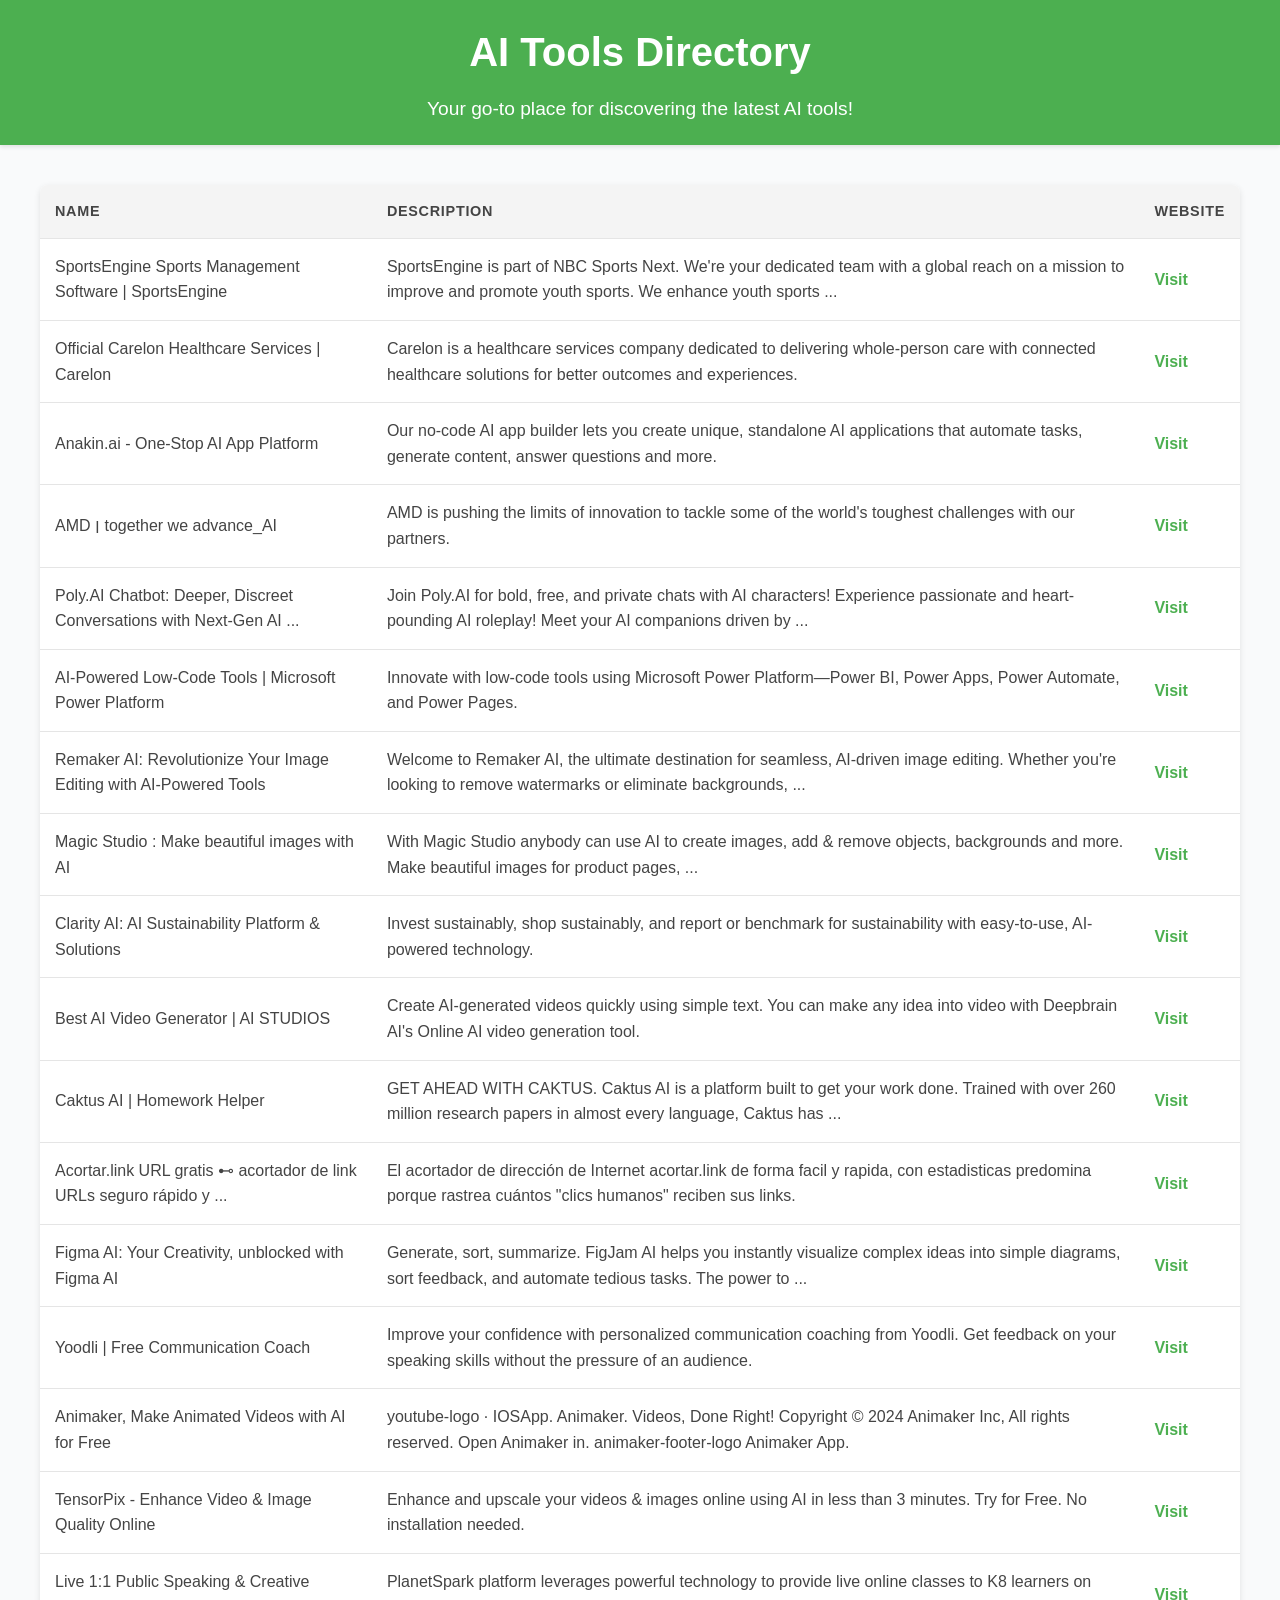
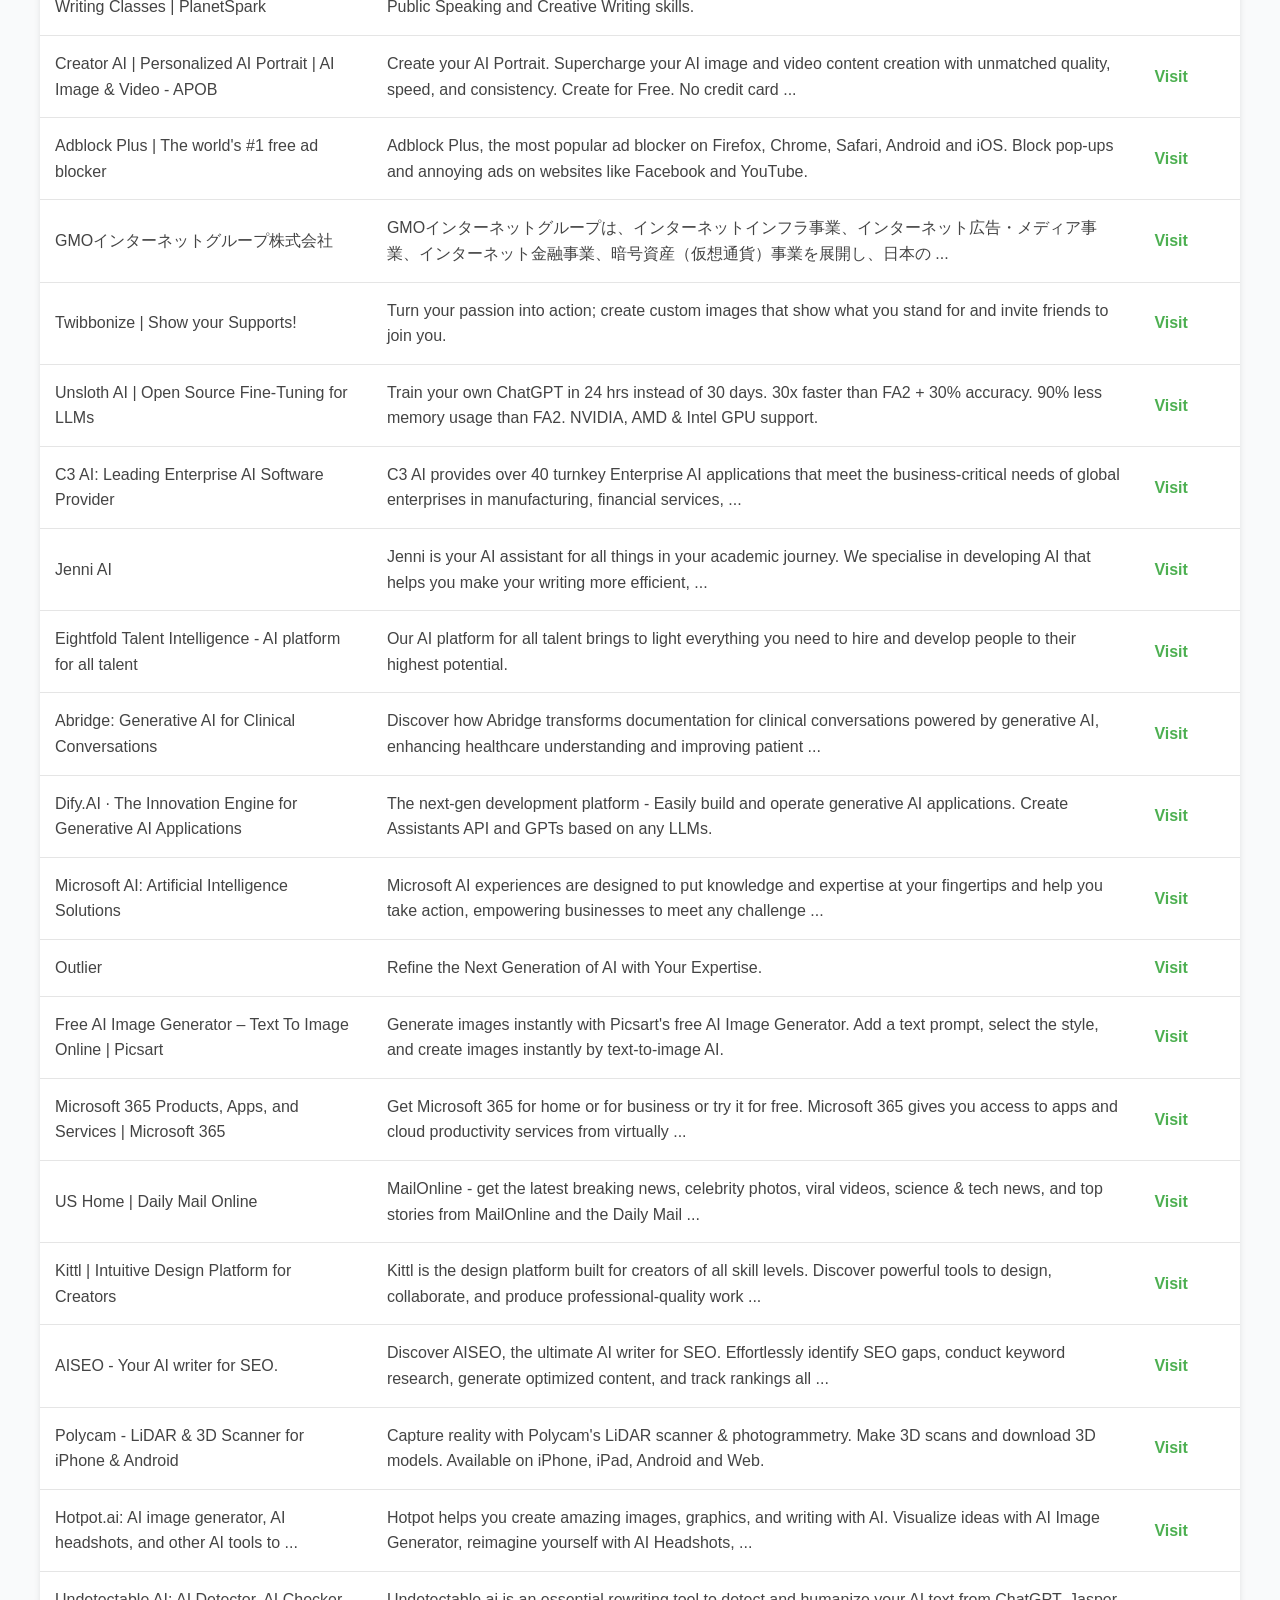
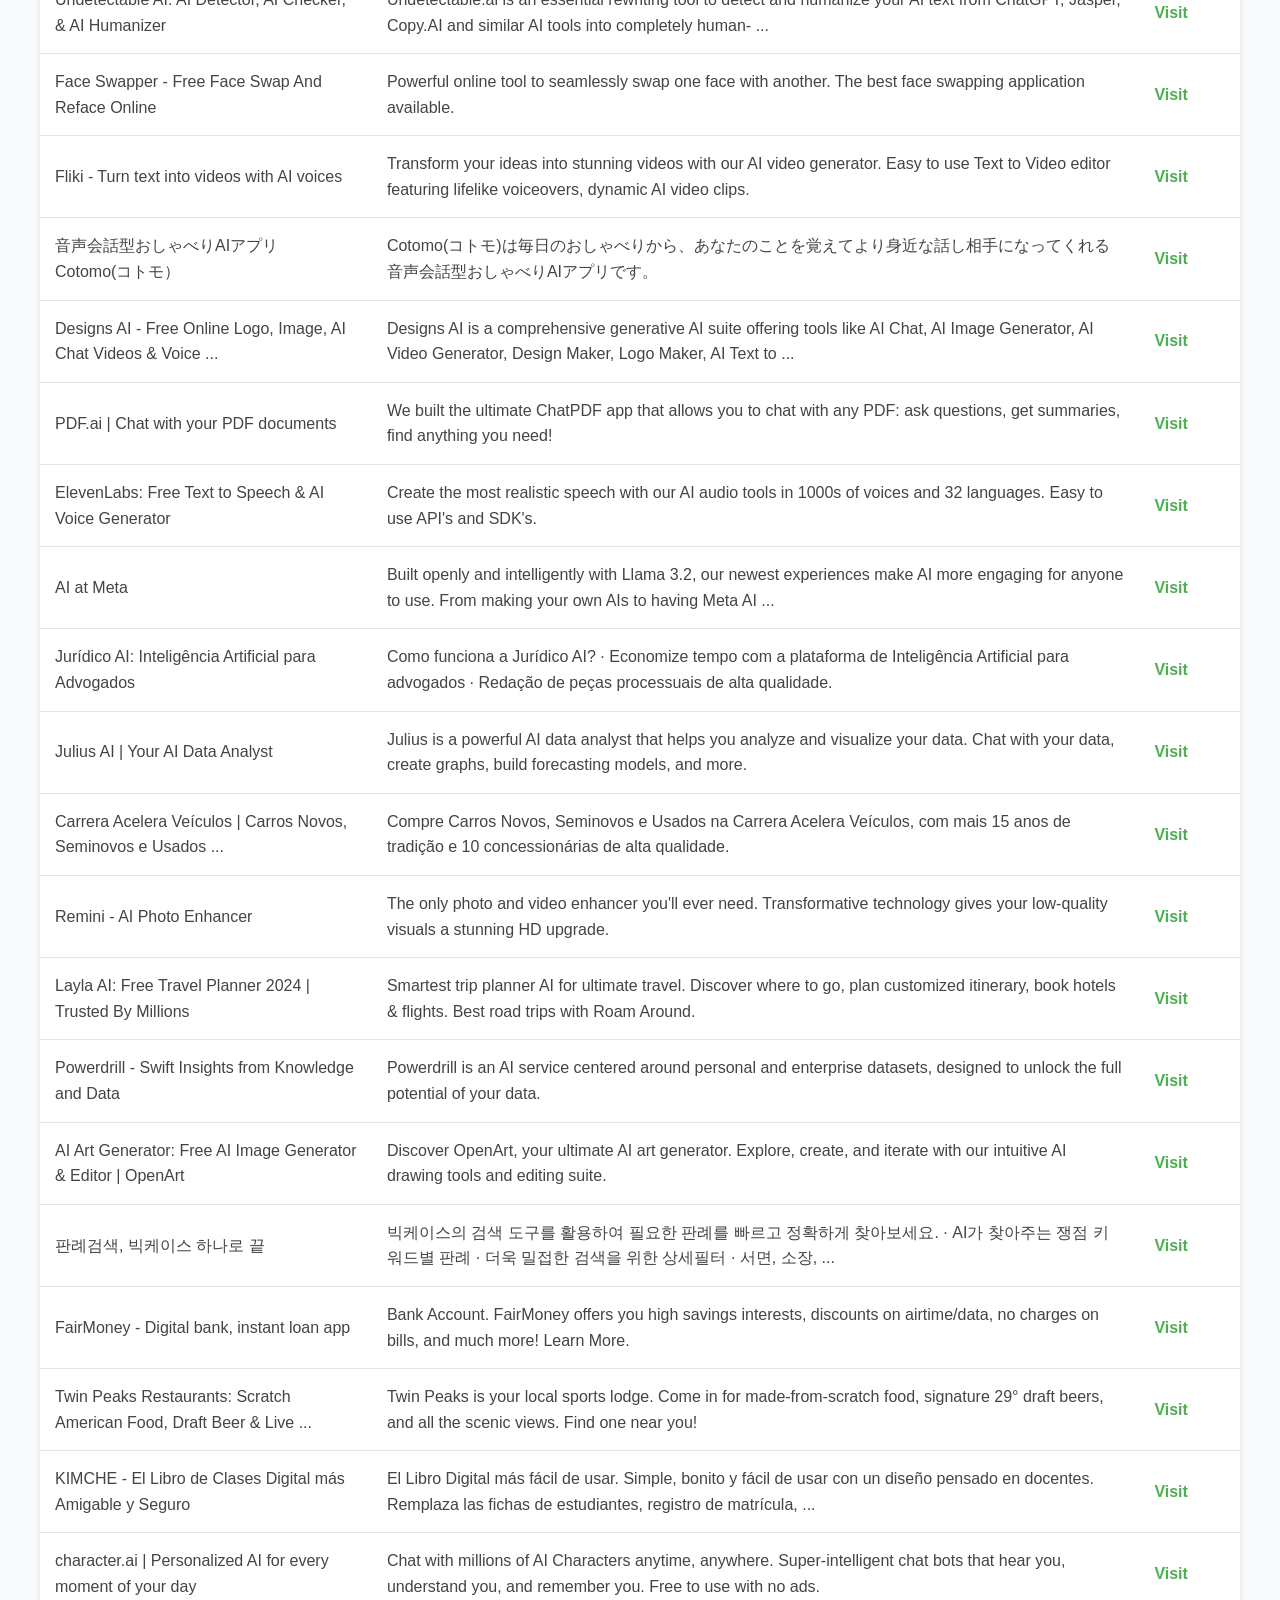
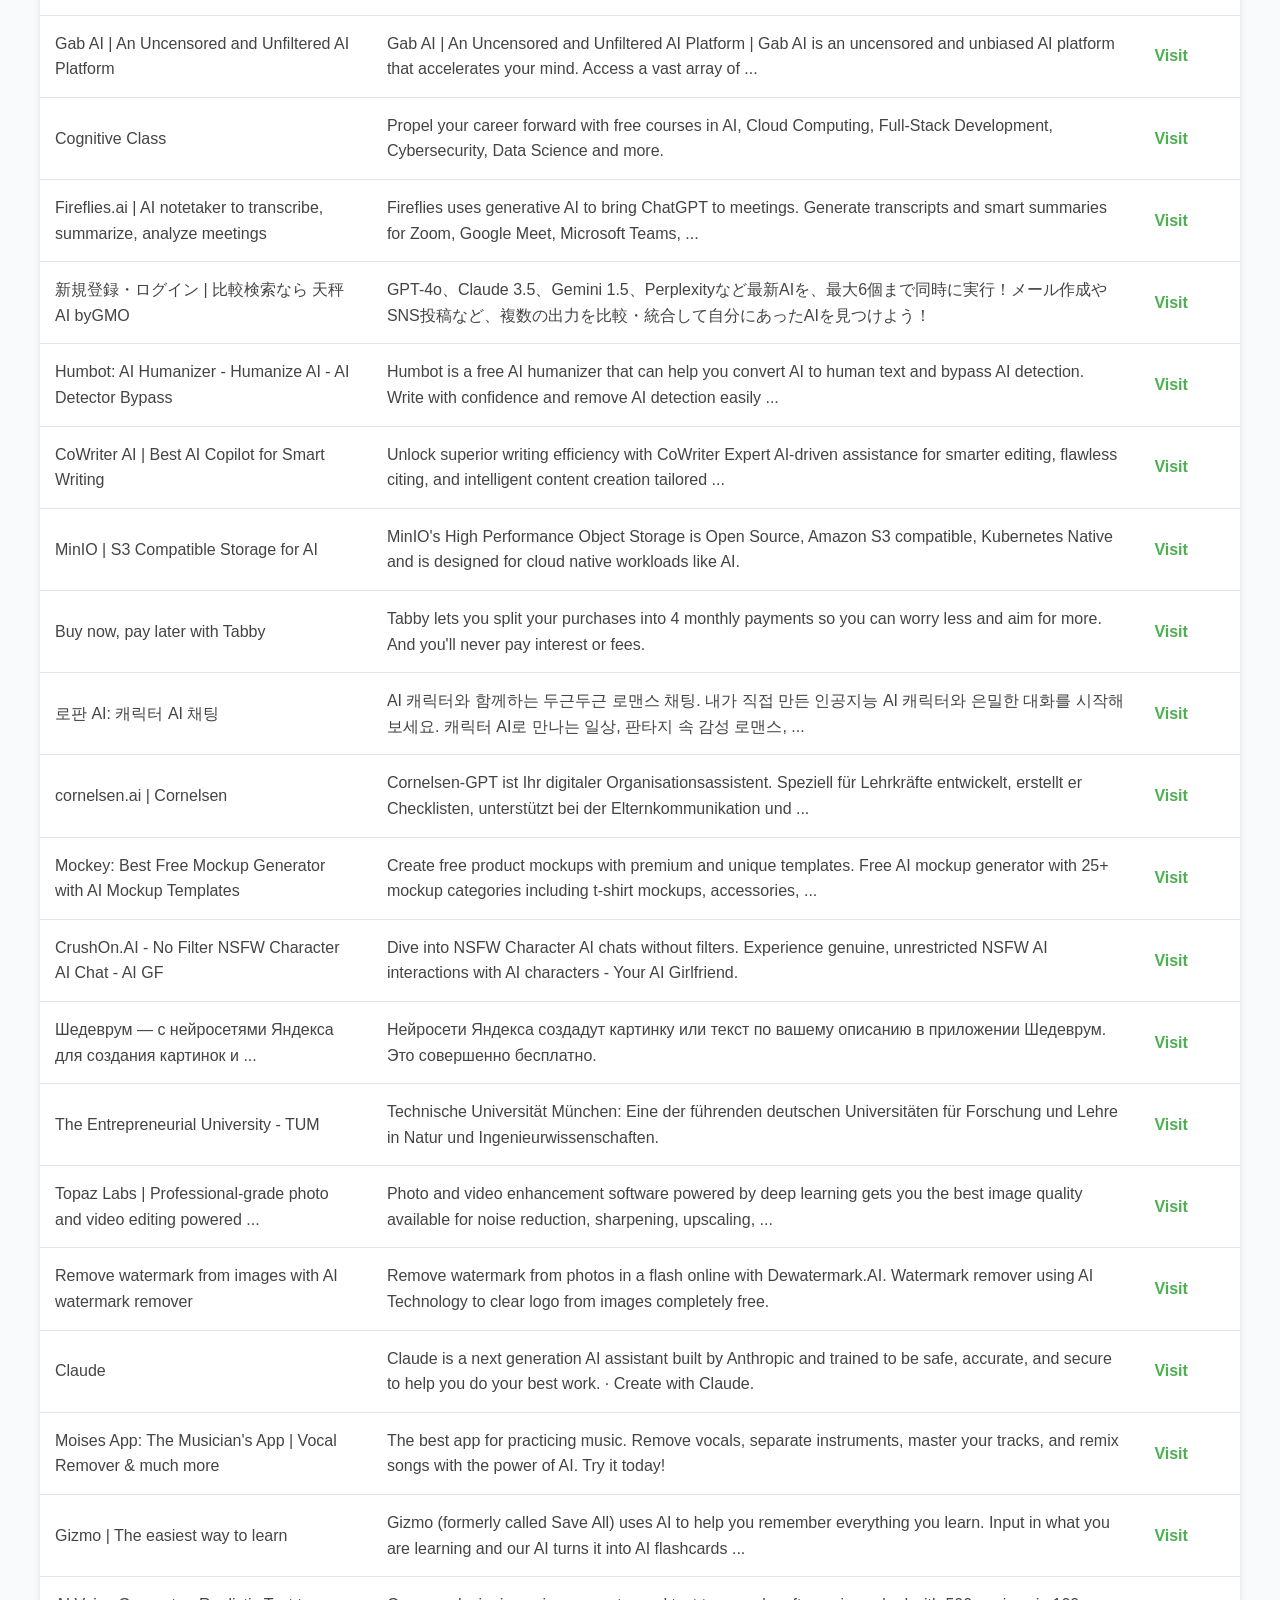
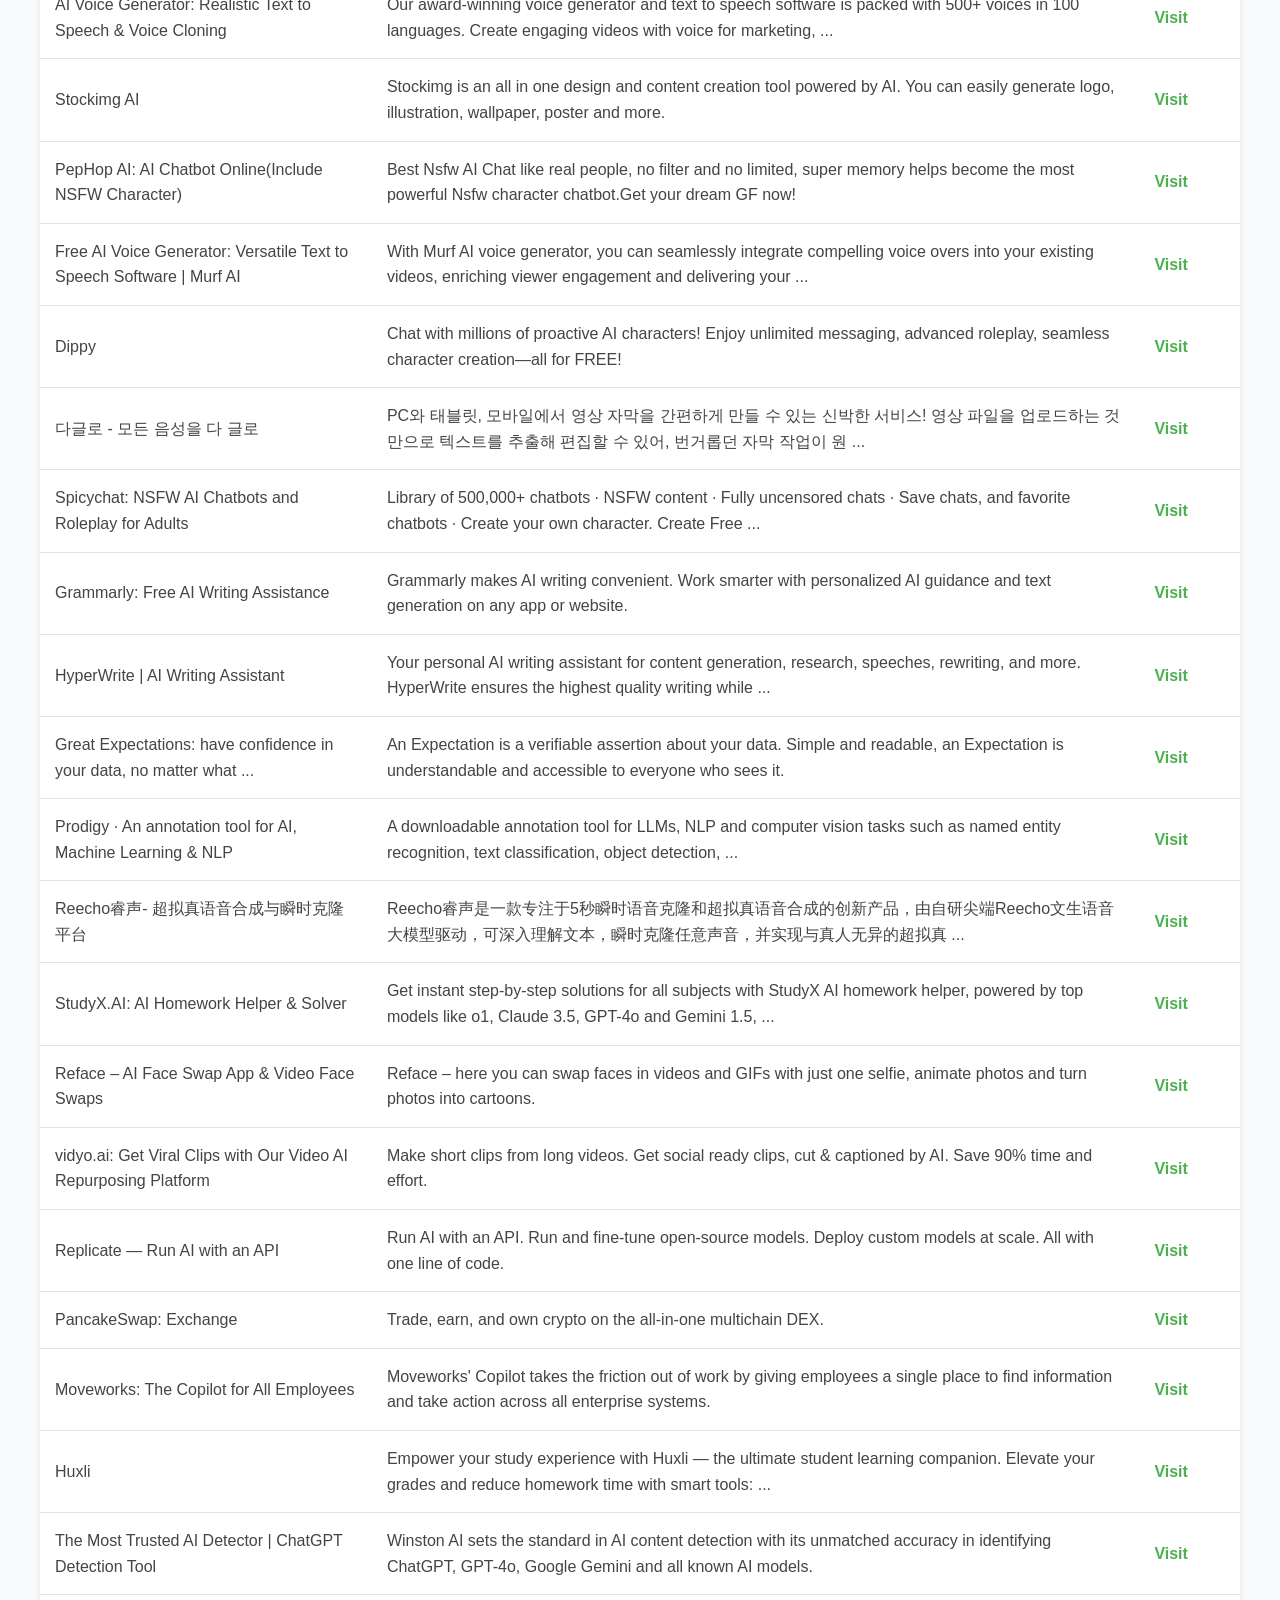
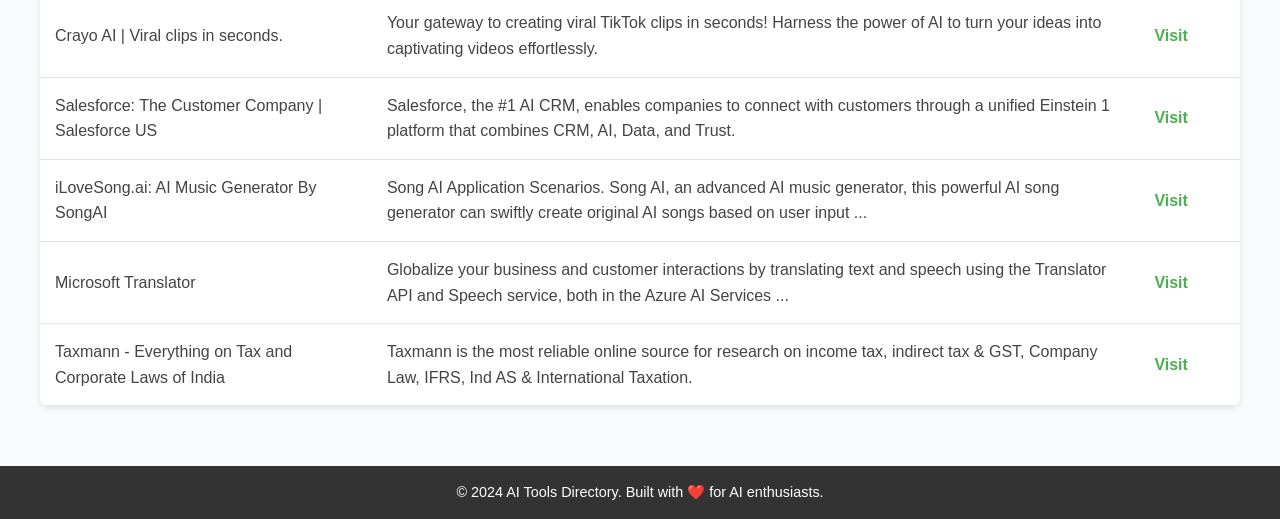
<file: index.html>
<!DOCTYPE html>
<html lang="en">
<head>
    <meta charset="UTF-8">
    <meta name="viewport" content="width=device-width, initial-scale=1.0">
    <title>AI Tools Directory</title>
    <link rel="stylesheet" href="styles.css">
</head>
<body>
    <header>
        <h1>AI Tools Directory</h1>
        <p>Your go-to place for discovering the latest AI tools!</p>
    </header>
    <main>
        <div class="table-container">
            <table>
                <thead>
                    <tr>
                        <th>Name</th>
                        <th>Description</th>
                        <th>Website</th>
                    </tr>
                </thead>
                <tbody>
                    
        <tr>
            <td>SportsEngine Sports Management Software | SportsEngine</td>
            <td>SportsEngine is part of NBC Sports Next. We're your dedicated team with a global reach on a mission to improve and promote youth sports. We enhance youth sports ...</td>
            <td><a href="https://silbo.ai/" target="_blank">Visit</a></td>
        </tr>
        
        <tr>
            <td>Official Carelon Healthcare Services | Carelon</td>
            <td>Carelon is a healthcare services company dedicated to delivering whole-person care with connected healthcare solutions for better outcomes and experiences.</td>
            <td><a href="https://anthem.ai/" target="_blank">Visit</a></td>
        </tr>
        
        <tr>
            <td>Anakin.ai - One-Stop AI App Platform</td>
            <td>Our no-code AI app builder lets you create unique, standalone AI applications that automate tasks, generate content, answer questions and more.</td>
            <td><a href="https://anakin.ai/" target="_blank">Visit</a></td>
        </tr>
        
        <tr>
            <td>AMD ׀ together we advance_AI</td>
            <td>AMD is pushing the limits of innovation to tackle some of the world's toughest challenges with our partners.</td>
            <td><a href="https://nod.ai/" target="_blank">Visit</a></td>
        </tr>
        
        <tr>
            <td>Poly.AI Chatbot: Deeper, Discreet Conversations with Next-Gen AI ...</td>
            <td>Join Poly.AI for bold, free, and private chats with AI characters! Experience passionate and heart-pounding AI roleplay! Meet your AI companions driven by ...</td>
            <td><a href="https://polyai.ai/" target="_blank">Visit</a></td>
        </tr>
        
        <tr>
            <td>AI-Powered Low-Code Tools | Microsoft Power Platform</td>
            <td>Innovate with low-code tools using Microsoft Power Platform—Power BI, Power Apps, Power Automate, and Power Pages.</td>
            <td><a href="https://powerplatform.ai/" target="_blank">Visit</a></td>
        </tr>
        
        <tr>
            <td>Remaker AI: Revolutionize Your Image Editing with AI-Powered Tools</td>
            <td>Welcome to Remaker AI, the ultimate destination for seamless, AI-driven image editing. Whether you're looking to remove watermarks or eliminate backgrounds, ...</td>
            <td><a href="https://remaker.ai/" target="_blank">Visit</a></td>
        </tr>
        
        <tr>
            <td>Magic Studio : Make beautiful images with AI</td>
            <td>With Magic Studio anybody can use AI to create images, add & remove objects, backgrounds and more. Make beautiful images for product pages, ...</td>
            <td><a href="https://removewatermark.ai/" target="_blank">Visit</a></td>
        </tr>
        
        <tr>
            <td>Clarity AI: AI Sustainability Platform & Solutions</td>
            <td>Invest sustainably, shop sustainably, and report or benchmark for sustainability with easy-to-use, AI-powered technology.</td>
            <td><a href="https://clarity.ai/" target="_blank">Visit</a></td>
        </tr>
        
        <tr>
            <td>Best AI Video Generator | AI STUDIOS</td>
            <td>Create AI-generated videos quickly using simple text. You can make any idea into video with Deepbrain AI's Online AI video generation tool.</td>
            <td><a href="https://moneybrain.ai/" target="_blank">Visit</a></td>
        </tr>
        
        <tr>
            <td>Caktus AI | Homework Helper</td>
            <td>GET AHEAD WITH CAKTUS. Caktus AI is a platform built to get your work done. Trained with over 260 million research papers in almost every language, Caktus has ...</td>
            <td><a href="https://caktus.ai/" target="_blank">Visit</a></td>
        </tr>
        
        <tr>
            <td>Acortar.link URL gratis ⊷ acortador de link URLs seguro rápido y ...</td>
            <td>El acortador de dirección de Internet acortar.link de forma facil y rapida, con estadisticas predomina porque rastrea cuántos "clics humanos" reciben sus links.</td>
            <td><a href="https://acortar.ai/" target="_blank">Visit</a></td>
        </tr>
        
        <tr>
            <td>Figma AI: Your Creativity, unblocked with Figma AI</td>
            <td>Generate, sort, summarize. FigJam AI helps you instantly visualize complex ideas into simple diagrams, sort feedback, and automate tedious tasks. The power to ...</td>
            <td><a href="https://tricycle.ai/" target="_blank">Visit</a></td>
        </tr>
        
        <tr>
            <td>Yoodli | Free Communication Coach</td>
            <td>Improve your confidence with personalized communication coaching from Yoodli. Get feedback on your speaking skills without the pressure of an audience.</td>
            <td><a href="https://yoodli.ai/" target="_blank">Visit</a></td>
        </tr>
        
        <tr>
            <td>Animaker, Make Animated Videos with AI for Free</td>
            <td>youtube-logo · IOSApp. Animaker. Videos, Done Right! Copyright © 2024 Animaker Inc, All rights reserved. Open Animaker in. animaker-footer-logo Animaker App.</td>
            <td><a href="http://animaker.ai/" target="_blank">Visit</a></td>
        </tr>
        
        <tr>
            <td>TensorPix - Enhance Video & Image Quality Online</td>
            <td>Enhance and upscale your videos & images online using AI in less than 3 minutes. Try for Free. No installation needed.</td>
            <td><a href="https://tensorpix.ai/" target="_blank">Visit</a></td>
        </tr>
        
        <tr>
            <td>Live 1:1 Public Speaking & Creative Writing Classes | PlanetSpark</td>
            <td>PlanetSpark platform leverages powerful technology to provide live online classes to K8 learners on Public Speaking and Creative Writing skills.</td>
            <td><a href="https://planetspark.ai/" target="_blank">Visit</a></td>
        </tr>
        
        <tr>
            <td>Creator AI | Personalized AI Portrait | AI Image & Video - APOB</td>
            <td>Create your AI Portrait. Supercharge your AI image and video content creation with unmatched quality, speed, and consistency. Create for Free. No credit card ...</td>
            <td><a href="https://apob.ai/" target="_blank">Visit</a></td>
        </tr>
        
        <tr>
            <td>Adblock Plus | The world's #1 free ad blocker</td>
            <td>Adblock Plus, the most popular ad blocker on Firefox, Chrome, Safari, Android and iOS. Block pop-ups and annoying ads on websites like Facebook and YouTube.</td>
            <td><a href="https://adblock.ai/" target="_blank">Visit</a></td>
        </tr>
        
        <tr>
            <td>GMOインターネットグループ株式会社</td>
            <td>GMOインターネットグループは、インターネットインフラ事業、インターネット広告・メディア事業、インターネット金融事業、暗号資産（仮想通貨）事業を展開し、日本の ...</td>
            <td><a href="http://gmo.ai/" target="_blank">Visit</a></td>
        </tr>
        
        <tr>
            <td>Twibbonize | Show your Supports!</td>
            <td>Turn your passion into action; create custom images that show what you stand for and invite friends to join you.</td>
            <td><a href="https://bebenban.ai/" target="_blank">Visit</a></td>
        </tr>
        
        <tr>
            <td>Unsloth AI | Open Source Fine-Tuning for LLMs</td>
            <td>Train your own ChatGPT in 24 hrs instead of 30 days. 30x faster than FA2 + 30% accuracy. 90% less memory usage than FA2. NVIDIA, AMD & Intel GPU support.</td>
            <td><a href="https://unsloth.ai/" target="_blank">Visit</a></td>
        </tr>
        
        <tr>
            <td>C3 AI: Leading Enterprise AI Software Provider​</td>
            <td>C3 AI provides over 40 turnkey Enterprise AI applications that meet the business-critical needs of global enterprises in manufacturing, financial services, ...</td>
            <td><a href="https://c3.ai/" target="_blank">Visit</a></td>
        </tr>
        
        <tr>
            <td>Jenni AI</td>
            <td>Jenni is your AI assistant for all things in your academic journey. We specialise in developing AI that helps you make your writing more efficient, ...</td>
            <td><a href="https://jenni.ai/" target="_blank">Visit</a></td>
        </tr>
        
        <tr>
            <td>Eightfold Talent Intelligence - AI platform for all talent</td>
            <td>Our AI platform for all talent brings to light everything you need to hire and develop people to their highest potential.</td>
            <td><a href="https://eightfold.ai/" target="_blank">Visit</a></td>
        </tr>
        
        <tr>
            <td>Abridge: Generative AI for Clinical Conversations</td>
            <td>Discover how Abridge transforms documentation for clinical conversations powered by generative AI, enhancing healthcare understanding and improving patient ...</td>
            <td><a href="http://abridge.ai/" target="_blank">Visit</a></td>
        </tr>
        
        <tr>
            <td>Dify.AI · The Innovation Engine for Generative AI Applications</td>
            <td>The next-gen development platform - Easily build and operate generative AI applications. Create Assistants API and GPTs based on any LLMs.</td>
            <td><a href="https://dify.ai/" target="_blank">Visit</a></td>
        </tr>
        
        <tr>
            <td>Microsoft AI: Artificial Intelligence Solutions</td>
            <td>Microsoft AI experiences are designed to put knowledge and expertise at your fingertips and help you take action, empowering businesses to meet any challenge ...</td>
            <td><a href="http://microsoft.ai/" target="_blank">Visit</a></td>
        </tr>
        
        <tr>
            <td>Outlier</td>
            <td>Refine the Next Generation of AI with Your Expertise.</td>
            <td><a href="https://outlier.ai/" target="_blank">Visit</a></td>
        </tr>
        
        <tr>
            <td>Free AI Image Generator – Text To Image Online | Picsart</td>
            <td>Generate images instantly with Picsart's free AI Image Generator. Add a text prompt, select the style, and create images instantly by text-to-image AI.</td>
            <td><a href="https://gen.ai/" target="_blank">Visit</a></td>
        </tr>
        
        <tr>
            <td>Microsoft 365 Products, Apps, and Services | Microsoft 365</td>
            <td>Get Microsoft 365 for home or for business or try it for free. Microsoft 365 gives you access to apps and cloud productivity services from virtually ...</td>
            <td><a href="https://office.ai/" target="_blank">Visit</a></td>
        </tr>
        
        <tr>
            <td>US Home | Daily Mail Online</td>
            <td>MailOnline - get the latest breaking news, celebrity photos, viral videos, science & tech news, and top stories from MailOnline and the Daily Mail ...</td>
            <td><a href="https://dailym.ai/" target="_blank">Visit</a></td>
        </tr>
        
        <tr>
            <td>Kittl | Intuitive Design Platform for Creators</td>
            <td>Kittl is the design platform built for creators of all skill levels. Discover powerful tools to design, collaborate, and produce professional-quality work ...</td>
            <td><a href="https://kittl.ai/" target="_blank">Visit</a></td>
        </tr>
        
        <tr>
            <td>AISEO - Your AI writer for SEO.</td>
            <td>Discover AISEO, the ultimate AI writer for SEO. Effortlessly identify SEO gaps, conduct keyword research, generate optimized content, and track rankings all ...</td>
            <td><a href="https://aiseo.ai/" target="_blank">Visit</a></td>
        </tr>
        
        <tr>
            <td>Polycam - LiDAR & 3D Scanner for iPhone & Android</td>
            <td>Capture reality with Polycam's LiDAR scanner & photogrammetry. Make 3D scans and download 3D models. Available on iPhone, iPad, Android and Web.</td>
            <td><a href="https://polycam.ai/" target="_blank">Visit</a></td>
        </tr>
        
        <tr>
            <td>Hotpot.ai: AI image generator, AI headshots, and other AI tools to ...</td>
            <td>Hotpot helps you create amazing images, graphics, and writing with AI. Visualize ideas with AI Image Generator, reimagine yourself with AI Headshots, ...</td>
            <td><a href="https://hotpot.ai/" target="_blank">Visit</a></td>
        </tr>
        
        <tr>
            <td>Undetectable AI: AI Detector, AI Checker, & AI Humanizer</td>
            <td>Undetectable.ai is an essential rewriting tool to detect and humanize your AI text from ChatGPT, Jasper, Copy.AI and similar AI tools into completely human- ...</td>
            <td><a href="https://undetectable.ai/" target="_blank">Visit</a></td>
        </tr>
        
        <tr>
            <td>Face Swapper - Free Face Swap And Reface Online</td>
            <td>Powerful online tool to seamlessly swap one face with another. The best face swapping application available.</td>
            <td><a href="https://faceswapper.ai/" target="_blank">Visit</a></td>
        </tr>
        
        <tr>
            <td>Fliki - Turn text into videos with AI voices</td>
            <td>Transform your ideas into stunning videos with our AI video generator. Easy to use Text to Video editor featuring lifelike voiceovers, dynamic AI video clips.</td>
            <td><a href="https://fliki.ai/" target="_blank">Visit</a></td>
        </tr>
        
        <tr>
            <td>音声会話型おしゃべりAIアプリ Cotomo(コトモ）</td>
            <td>Cotomo(コトモ)は毎日のおしゃべりから、あなたのことを覚えてより身近な話し相手になってくれる音声会話型おしゃべりAIアプリです。</td>
            <td><a href="https://cotomo.ai/" target="_blank">Visit</a></td>
        </tr>
        
        <tr>
            <td>Designs AI - Free Online Logo, Image, AI Chat Videos & Voice ...</td>
            <td>Designs AI is a comprehensive generative AI suite offering tools like AI Chat, AI Image Generator, AI Video Generator, Design Maker, Logo Maker, AI Text to ...</td>
            <td><a href="https://designs.ai/" target="_blank">Visit</a></td>
        </tr>
        
        <tr>
            <td>PDF.ai | Chat with your PDF documents</td>
            <td>We built the ultimate ChatPDF app that allows you to chat with any PDF: ask questions, get summaries, find anything you need!</td>
            <td><a href="https://pdf.ai/" target="_blank">Visit</a></td>
        </tr>
        
        <tr>
            <td>ElevenLabs: Free Text to Speech & AI Voice Generator</td>
            <td>Create the most realistic speech with our AI audio tools in 1000s of voices and 32 languages. Easy to use API's and SDK's.</td>
            <td><a href="http://11.ai/" target="_blank">Visit</a></td>
        </tr>
        
        <tr>
            <td>AI at Meta</td>
            <td>Built openly and intelligently with Llama 3.2, our newest experiences make AI more engaging for anyone to use. From making your own AIs to having Meta AI ...</td>
            <td><a href="http://facebook.ai/" target="_blank">Visit</a></td>
        </tr>
        
        <tr>
            <td>Jurídico AI: Inteligência Artificial para Advogados</td>
            <td>Como funciona a Jurídico AI? · Economize tempo com a plataforma de Inteligência Artificial para advogados · Redação de peças processuais de alta qualidade.</td>
            <td><a href="https://juridico.ai/" target="_blank">Visit</a></td>
        </tr>
        
        <tr>
            <td>Julius AI | Your AI Data Analyst</td>
            <td>Julius is a powerful AI data analyst that helps you analyze and visualize your data. Chat with your data, create graphs, build forecasting models, and more.</td>
            <td><a href="https://julius.ai/" target="_blank">Visit</a></td>
        </tr>
        
        <tr>
            <td>Carrera Acelera Veículos | Carros Novos, Seminovos e Usados ...</td>
            <td>Compre Carros Novos, Seminovos e Usados na Carrera Acelera Veículos, com mais 15 anos de tradição e 10 concessionárias de alta qualidade.</td>
            <td><a href="https://acelera.ai/" target="_blank">Visit</a></td>
        </tr>
        
        <tr>
            <td>Remini - AI Photo Enhancer</td>
            <td>The only photo and video enhancer you'll ever need. Transformative technology gives your low-quality visuals a stunning HD upgrade.</td>
            <td><a href="https://remini.ai/" target="_blank">Visit</a></td>
        </tr>
        
        <tr>
            <td>Layla AI: Free Travel Planner 2024 | Trusted By Millions</td>
            <td>Smartest trip planner AI for ultimate travel. Discover where to go, plan customized itinerary, book hotels & flights. Best road trips with Roam Around.</td>
            <td><a href="https://layla.ai/" target="_blank">Visit</a></td>
        </tr>
        
        <tr>
            <td>Powerdrill - Swift Insights from Knowledge and Data</td>
            <td>Powerdrill is an AI service centered around personal and enterprise datasets, designed to unlock the full potential of your data.</td>
            <td><a href="https://powerdrill.ai/" target="_blank">Visit</a></td>
        </tr>
        
        <tr>
            <td>AI Art Generator: Free AI Image Generator & Editor | OpenArt</td>
            <td>Discover OpenArt, your ultimate AI art generator. Explore, create, and iterate with our intuitive AI drawing tools and editing suite.</td>
            <td><a href="https://openart.ai/" target="_blank">Visit</a></td>
        </tr>
        
        <tr>
            <td>판례검색, 빅케이스 하나로 끝</td>
            <td>빅케이스의 검색 도구를 활용하여 필요한 판례를 빠르고 정확하게 찾아보세요. · AI가 찾아주는 쟁점 키워드별 판례 · 더욱 밀접한 검색을 위한 상세필터 · 서면, 소장, ...</td>
            <td><a href="https://bigcase.ai/" target="_blank">Visit</a></td>
        </tr>
        
        <tr>
            <td>FairMoney - Digital bank, instant loan app</td>
            <td>Bank Account. FairMoney offers you high savings interests, discounts on airtime/data, no charges on bills, and much more! Learn More.</td>
            <td><a href="https://fairmoney.ai/" target="_blank">Visit</a></td>
        </tr>
        
        <tr>
            <td>Twin Peaks Restaurants: Scratch American Food, Draft Beer & Live ...</td>
            <td>Twin Peaks is your local sports lodge. Come in for made-from-scratch food, signature 29° draft beers, and all the scenic views. Find one near you!</td>
            <td><a href="https://yawye.ai/" target="_blank">Visit</a></td>
        </tr>
        
        <tr>
            <td>KIMCHE - El Libro de Clases Digital más Amigable y Seguro</td>
            <td>El Libro Digital más fácil de usar. Simple, bonito y fácil de usar con un diseño pensado en docentes. Remplaza las fichas de estudiantes, registro de matrícula, ...</td>
            <td><a href="http://kimche.ai/" target="_blank">Visit</a></td>
        </tr>
        
        <tr>
            <td>character.ai | Personalized AI for every moment of your day</td>
            <td>Chat with millions of AI Characters anytime, anywhere. Super-intelligent chat bots that hear you, understand you, and remember you. Free to use with no ads.</td>
            <td><a href="https://character.ai/" target="_blank">Visit</a></td>
        </tr>
        
        <tr>
            <td>Gab AI | An Uncensored and Unfiltered AI Platform</td>
            <td>Gab AI | An Uncensored and Unfiltered AI Platform | Gab AI is an uncensored and unbiased AI platform that accelerates your mind. Access a vast array of ...</td>
            <td><a href="https://gab.ai/" target="_blank">Visit</a></td>
        </tr>
        
        <tr>
            <td>Cognitive Class</td>
            <td>Propel your career forward with free courses in AI, Cloud Computing, Full-Stack Development, Cybersecurity, Data Science and more.</td>
            <td><a href="https://cognitiveclass.ai/" target="_blank">Visit</a></td>
        </tr>
        
        <tr>
            <td>Fireflies.ai | AI notetaker to transcribe, summarize, analyze meetings</td>
            <td>Fireflies uses generative AI to bring ChatGPT to meetings. Generate transcripts and smart summaries for Zoom, Google Meet, Microsoft Teams, ...</td>
            <td><a href="https://fireflies.ai/" target="_blank">Visit</a></td>
        </tr>
        
        <tr>
            <td>新規登録・ログイン | 比較検索なら 天秤AI byGMO</td>
            <td>GPT-4o、Claude 3.5、Gemini 1.5、Perplexityなど最新AIを、最大6個まで同時に実行！メール作成やSNS投稿など、複数の出力を比較・統合して自分にあったAIを見つけよう！</td>
            <td><a href="https://tenbin.ai/" target="_blank">Visit</a></td>
        </tr>
        
        <tr>
            <td>Humbot: AI Humanizer - Humanize AI - AI Detector Bypass</td>
            <td>Humbot is a free AI humanizer that can help you convert AI to human text and bypass AI detection. Write with confidence and remove AI detection easily ...</td>
            <td><a href="https://humbot.ai/" target="_blank">Visit</a></td>
        </tr>
        
        <tr>
            <td>CoWriter AI | Best AI Copilot for Smart Writing</td>
            <td>Unlock superior writing efficiency with CoWriter Expert AI-driven assistance for smarter editing, flawless citing, and intelligent content creation tailored ...</td>
            <td><a href="https://cowriter.ai/" target="_blank">Visit</a></td>
        </tr>
        
        <tr>
            <td>MinIO | S3 Compatible Storage for AI</td>
            <td>MinIO's High Performance Object Storage is Open Source, Amazon S3 compatible, Kubernetes Native and is designed for cloud native workloads like AI.</td>
            <td><a href="http://min.ai/" target="_blank">Visit</a></td>
        </tr>
        
        <tr>
            <td>Buy now, pay later with Tabby</td>
            <td>Tabby lets you split your purchases into 4 monthly payments so you can worry less and aim for more. And you'll never pay interest or fees.</td>
            <td><a href="https://tabby.ai/" target="_blank">Visit</a></td>
        </tr>
        
        <tr>
            <td>로판 AI: 캐릭터 AI 채팅</td>
            <td>AI 캐릭터와 함께하는 두근두근 로맨스 채팅. 내가 직접 만든 인공지능 AI 캐릭터와 은밀한 대화를 시작해보세요. 캐릭터 AI로 만나는 일상, 판타지 속 감성 로맨스, ...</td>
            <td><a href="https://rofan.ai/" target="_blank">Visit</a></td>
        </tr>
        
        <tr>
            <td>cornelsen.ai | Cornelsen</td>
            <td>Cornelsen-GPT ist Ihr digitaler Organisationsassistent. Speziell für Lehrkräfte entwickelt, erstellt er Checklisten, unterstützt bei der Elternkommunikation und ...</td>
            <td><a href="https://cornelsen.ai/" target="_blank">Visit</a></td>
        </tr>
        
        <tr>
            <td>Mockey: Best Free Mockup Generator with AI Mockup Templates</td>
            <td>Create free product mockups with premium and unique templates. Free AI mockup generator with 25+ mockup categories including t-shirt mockups, accessories, ...</td>
            <td><a href="https://mockey.ai/" target="_blank">Visit</a></td>
        </tr>
        
        <tr>
            <td>CrushOn.AI - No Filter NSFW Character AI Chat - AI GF</td>
            <td>Dive into NSFW Character AI chats without filters. Experience genuine, unrestricted NSFW AI interactions with AI characters - Your AI Girlfriend.</td>
            <td><a href="https://crushon.ai/" target="_blank">Visit</a></td>
        </tr>
        
        <tr>
            <td>Шедеврум — с нейросетями Яндекса для создания картинок и ...</td>
            <td>Нейросети Яндекса создадут картинку или текст по вашему описанию в приложении Шедеврум. Это совершенно бесплатно.</td>
            <td><a href="https://shedevrum.ai/" target="_blank">Visit</a></td>
        </tr>
        
        <tr>
            <td>The Entrepreneurial University - TUM</td>
            <td>Technische Universität München: Eine der führenden deutschen Universitäten für Forschung und Lehre in Natur und Ingenieurwissenschaften.</td>
            <td><a href="https://tum.ai/" target="_blank">Visit</a></td>
        </tr>
        
        <tr>
            <td>Topaz Labs | Professional-grade photo and video editing powered ...</td>
            <td>Photo and video enhancement software powered by deep learning gets you the best image quality available for noise reduction, sharpening, upscaling, ...</td>
            <td><a href="http://topaz.ai/" target="_blank">Visit</a></td>
        </tr>
        
        <tr>
            <td>Remove watermark from images with AI watermark remover</td>
            <td>Remove watermark from photos in a flash online with Dewatermark.AI. Watermark remover using AI Technology to clear logo from images completely free.</td>
            <td><a href="https://dewatermark.ai/" target="_blank">Visit</a></td>
        </tr>
        
        <tr>
            <td>Claude</td>
            <td>Claude is a next generation AI assistant built by Anthropic and trained to be safe, accurate, and secure to help you do your best work. · Create with Claude.</td>
            <td><a href="https://claude.ai/" target="_blank">Visit</a></td>
        </tr>
        
        <tr>
            <td>Moises App: The Musician's App | Vocal Remover & much more</td>
            <td>The best app for practicing music. Remove vocals, separate instruments, master your tracks, and remix songs with the power of AI. Try it today!</td>
            <td><a href="https://moises.ai/" target="_blank">Visit</a></td>
        </tr>
        
        <tr>
            <td>Gizmo | The easiest way to learn</td>
            <td>Gizmo (formerly called Save All) uses AI to help you remember everything you learn. Input in what you are learning and our AI turns it into AI flashcards ...</td>
            <td><a href="https://gizmo.ai/" target="_blank">Visit</a></td>
        </tr>
        
        <tr>
            <td>AI Voice Generator: Realistic Text to Speech & Voice Cloning</td>
            <td>Our award-winning voice generator and text to speech software is packed with 500+ voices in 100 languages. Create engaging videos with voice for marketing, ...</td>
            <td><a href="https://lovo.ai/" target="_blank">Visit</a></td>
        </tr>
        
        <tr>
            <td>Stockimg AI</td>
            <td>Stockimg is an all in one design and content creation tool powered by AI. You can easily generate logo, illustration, wallpaper, poster and more.</td>
            <td><a href="https://stockimg.ai/" target="_blank">Visit</a></td>
        </tr>
        
        <tr>
            <td>PepHop AI: AI Chatbot Online(Include NSFW Character)</td>
            <td>Best Nsfw AI Chat like real people, no filter and no limited, super memory helps become the most powerful Nsfw character chatbot.Get your dream GF now!</td>
            <td><a href="https://pephop.ai/" target="_blank">Visit</a></td>
        </tr>
        
        <tr>
            <td>Free AI Voice Generator: Versatile Text to Speech Software | Murf AI</td>
            <td>With Murf AI voice generator, you can seamlessly integrate compelling voice overs into your existing videos, enriching viewer engagement and delivering your ...</td>
            <td><a href="https://murf.ai/" target="_blank">Visit</a></td>
        </tr>
        
        <tr>
            <td>Dippy</td>
            <td>Chat with millions of proactive AI characters! Enjoy unlimited messaging, advanced roleplay, seamless character creation—all for FREE!</td>
            <td><a href="https://dippy.ai/" target="_blank">Visit</a></td>
        </tr>
        
        <tr>
            <td>다글로 - 모든 음성을 다 글로</td>
            <td>PC와 태블릿, 모바일에서 영상 자막을 간편하게 만들 수 있는 신박한 서비스! 영상 파일을 업로드하는 것만으로 텍스트를 추출해 편집할 수 있어, 번거롭던 자막 작업이 원 ...</td>
            <td><a href="https://daglo.ai/" target="_blank">Visit</a></td>
        </tr>
        
        <tr>
            <td>Spicychat: NSFW AI Chatbots and Roleplay for Adults</td>
            <td>Library of 500,000+ chatbots · NSFW content · Fully uncensored chats · Save chats, and favorite chatbots · Create your own character. Create Free ...</td>
            <td><a href="https://spicychat.ai/" target="_blank">Visit</a></td>
        </tr>
        
        <tr>
            <td>Grammarly: Free AI Writing Assistance</td>
            <td>Grammarly makes AI writing convenient. Work smarter with personalized AI guidance and text generation on any app or website.</td>
            <td><a href="https://grammarly.ai/" target="_blank">Visit</a></td>
        </tr>
        
        <tr>
            <td>HyperWrite | AI Writing Assistant</td>
            <td>Your personal AI writing assistant for content generation, research, speeches, rewriting, and more. HyperWrite ensures the highest quality writing while ...</td>
            <td><a href="https://hyperwrite.ai/" target="_blank">Visit</a></td>
        </tr>
        
        <tr>
            <td>Great Expectations: have confidence in your data, no matter what ...</td>
            <td>An Expectation is a verifiable assertion about your data. Simple and readable, an Expectation is understandable and accessible to everyone who sees it.</td>
            <td><a href="https://superconductive.ai/" target="_blank">Visit</a></td>
        </tr>
        
        <tr>
            <td>Prodigy · An annotation tool for AI, Machine Learning & NLP</td>
            <td>A downloadable annotation tool for LLMs, NLP and computer vision tasks such as named entity recognition, text classification, object detection, ...</td>
            <td><a href="https://prodigy.ai/" target="_blank">Visit</a></td>
        </tr>
        
        <tr>
            <td>Reecho睿声- 超拟真语音合成与瞬时克隆平台</td>
            <td>Reecho睿声是一款专注于5秒瞬时语音克隆和超拟真语音合成的创新产品，由自研尖端Reecho文生语音大模型驱动，可深入理解文本，瞬时克隆任意声音，并实现与真人无异的超拟真 ...</td>
            <td><a href="https://reecho.ai/" target="_blank">Visit</a></td>
        </tr>
        
        <tr>
            <td>StudyX.AI: AI Homework Helper & Solver</td>
            <td>Get instant step-by-step solutions for all subjects with StudyX AI homework helper, powered by top models like o1, Claude 3.5, GPT-4o and Gemini 1.5, ...</td>
            <td><a href="https://studyx.ai/" target="_blank">Visit</a></td>
        </tr>
        
        <tr>
            <td>Reface – AI Face Swap App & Video Face Swaps</td>
            <td>Reface – here you can swap faces in videos and GIFs with just one selfie, animate photos and turn photos into cartoons.</td>
            <td><a href="https://reface.ai/" target="_blank">Visit</a></td>
        </tr>
        
        <tr>
            <td>vidyo.ai: Get Viral Clips with Our Video AI Repurposing Platform</td>
            <td>Make short clips from long videos. Get social ready clips, cut & captioned by AI. Save 90% time and effort.</td>
            <td><a href="https://vidyo.ai/" target="_blank">Visit</a></td>
        </tr>
        
        <tr>
            <td>Replicate — Run AI with an API</td>
            <td>Run AI with an API. Run and fine-tune open-source models. Deploy custom models at scale. All with one line of code.</td>
            <td><a href="https://replicate.ai/" target="_blank">Visit</a></td>
        </tr>
        
        <tr>
            <td>PancakeSwap: Exchange</td>
            <td>Trade, earn, and own crypto on the all-in-one multichain DEX.</td>
            <td><a href="https://pancakeswap.ai/" target="_blank">Visit</a></td>
        </tr>
        
        <tr>
            <td>Moveworks: The Copilot for All Employees</td>
            <td>Moveworks' Copilot takes the friction out of work by giving employees a single place to find information and take action across all enterprise systems.</td>
            <td><a href="https://moveworks.ai/" target="_blank">Visit</a></td>
        </tr>
        
        <tr>
            <td>Huxli</td>
            <td>Empower your study experience with Huxli — the ultimate student learning companion. Elevate your grades and reduce homework time with smart tools: ...</td>
            <td><a href="https://huxli.ai/" target="_blank">Visit</a></td>
        </tr>
        
        <tr>
            <td>The Most Trusted AI Detector | ChatGPT Detection Tool</td>
            <td>Winston AI sets the standard in AI content detection with its unmatched accuracy in identifying ChatGPT, GPT-4o, Google Gemini and all known AI models.</td>
            <td><a href="https://gowinston.ai/" target="_blank">Visit</a></td>
        </tr>
        
        <tr>
            <td>Crayo AI | Viral clips in seconds.</td>
            <td>Your gateway to creating viral TikTok clips in seconds! Harness the power of AI to turn your ideas into captivating videos effortlessly.</td>
            <td><a href="https://crayo.ai/" target="_blank">Visit</a></td>
        </tr>
        
        <tr>
            <td>Salesforce: The Customer Company | Salesforce US</td>
            <td>Salesforce, the #1 AI CRM, enables companies to connect with customers through a unified Einstein 1 platform that combines CRM, AI, Data, and Trust.</td>
            <td><a href="http://bonobo.ai/" target="_blank">Visit</a></td>
        </tr>
        
        <tr>
            <td>iLoveSong.ai: AI Music Generator By SongAI</td>
            <td>Song AI Application Scenarios. Song AI, an advanced AI music generator, this powerful AI song generator can swiftly create original AI songs based on user input ...</td>
            <td><a href="https://ilovesong.ai/" target="_blank">Visit</a></td>
        </tr>
        
        <tr>
            <td>Microsoft Translator</td>
            <td>Globalize your business and customer interactions by translating text and speech using the Translator API and Speech service, both in the Azure AI Services ...</td>
            <td><a href="http://translate.ai/" target="_blank">Visit</a></td>
        </tr>
        
        <tr>
            <td>Taxmann - Everything on Tax and Corporate Laws of India</td>
            <td>Taxmann is the most reliable online source for research on income tax, indirect tax & GST, Company Law, IFRS, Ind AS & International Taxation.</td>
            <td><a href="https://taxmann.ai/" target="_blank">Visit</a></td>
        </tr>
        
                </tbody>
            </table>
        </div>
    </main>
    <footer>
        <p>&copy; 2024 AI Tools Directory. Built with ❤️ for AI enthusiasts.</p>
    </footer>
</body>
</html>
</file>
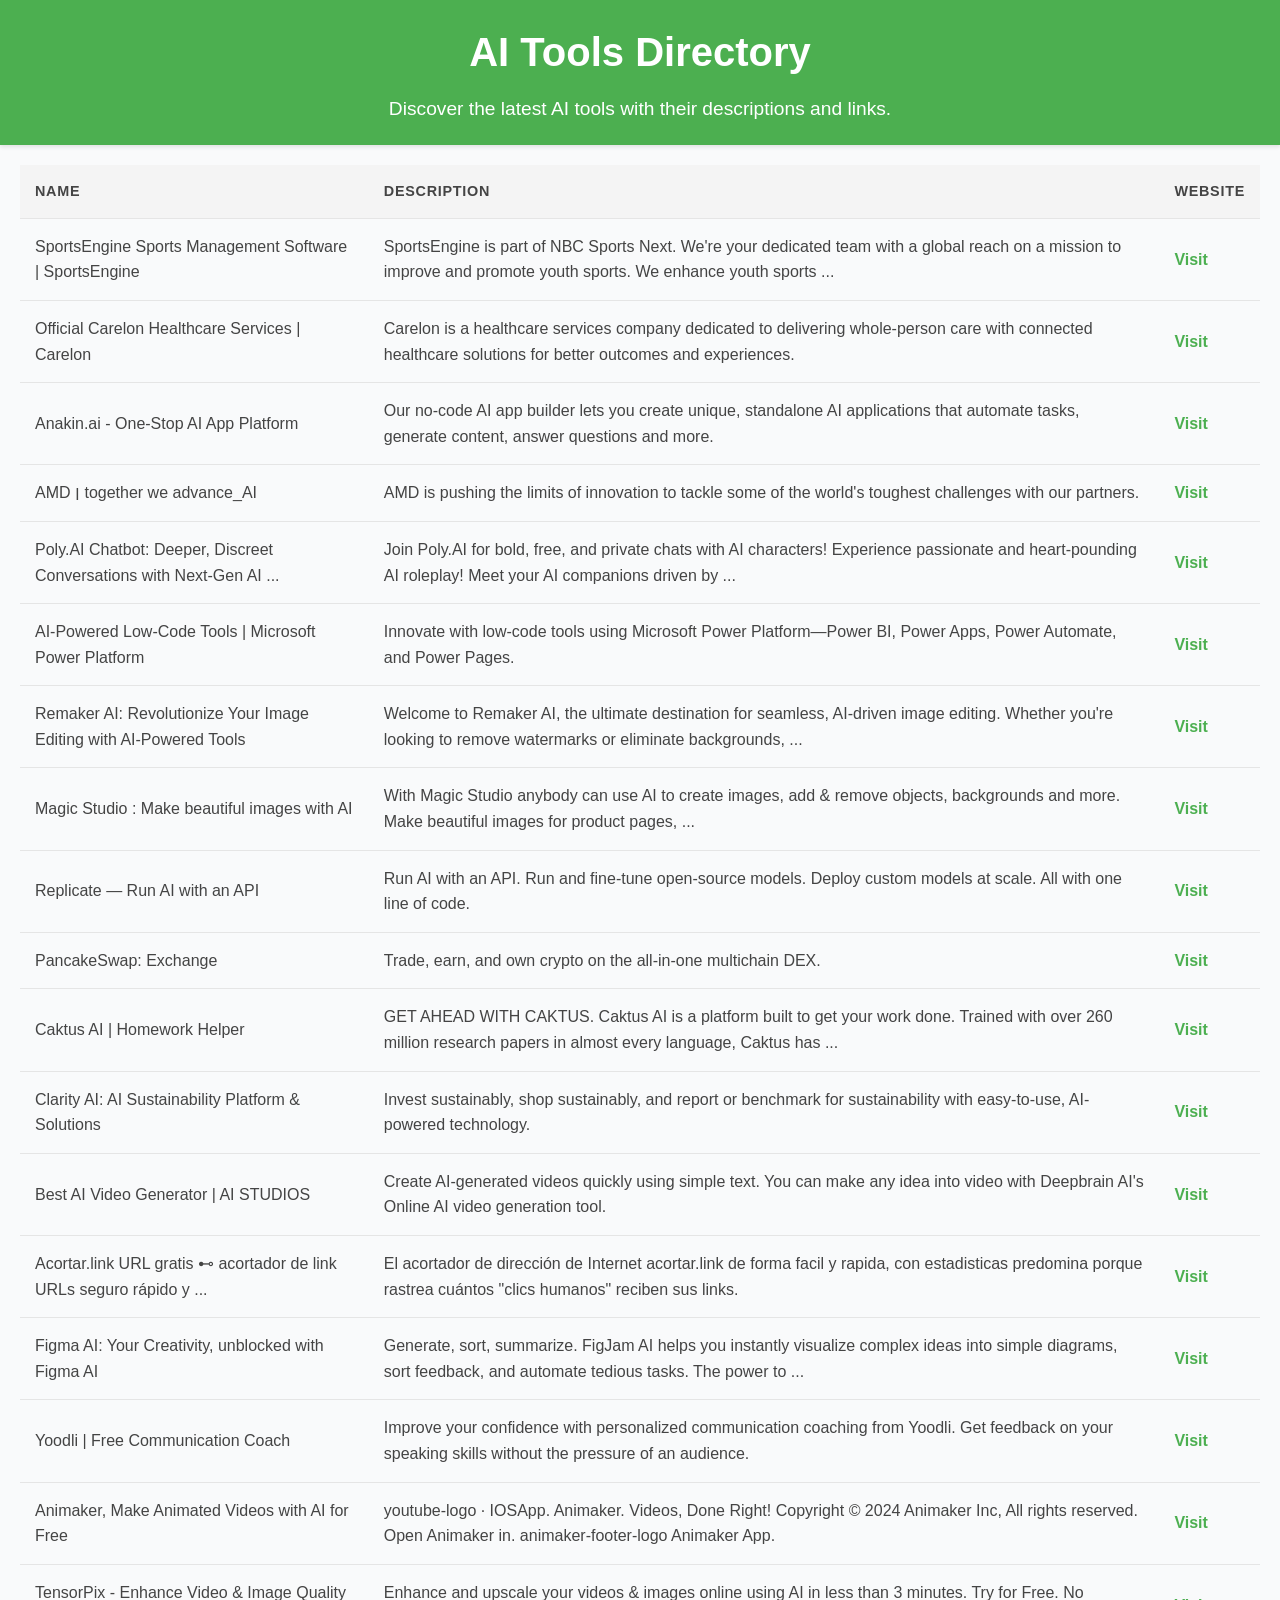
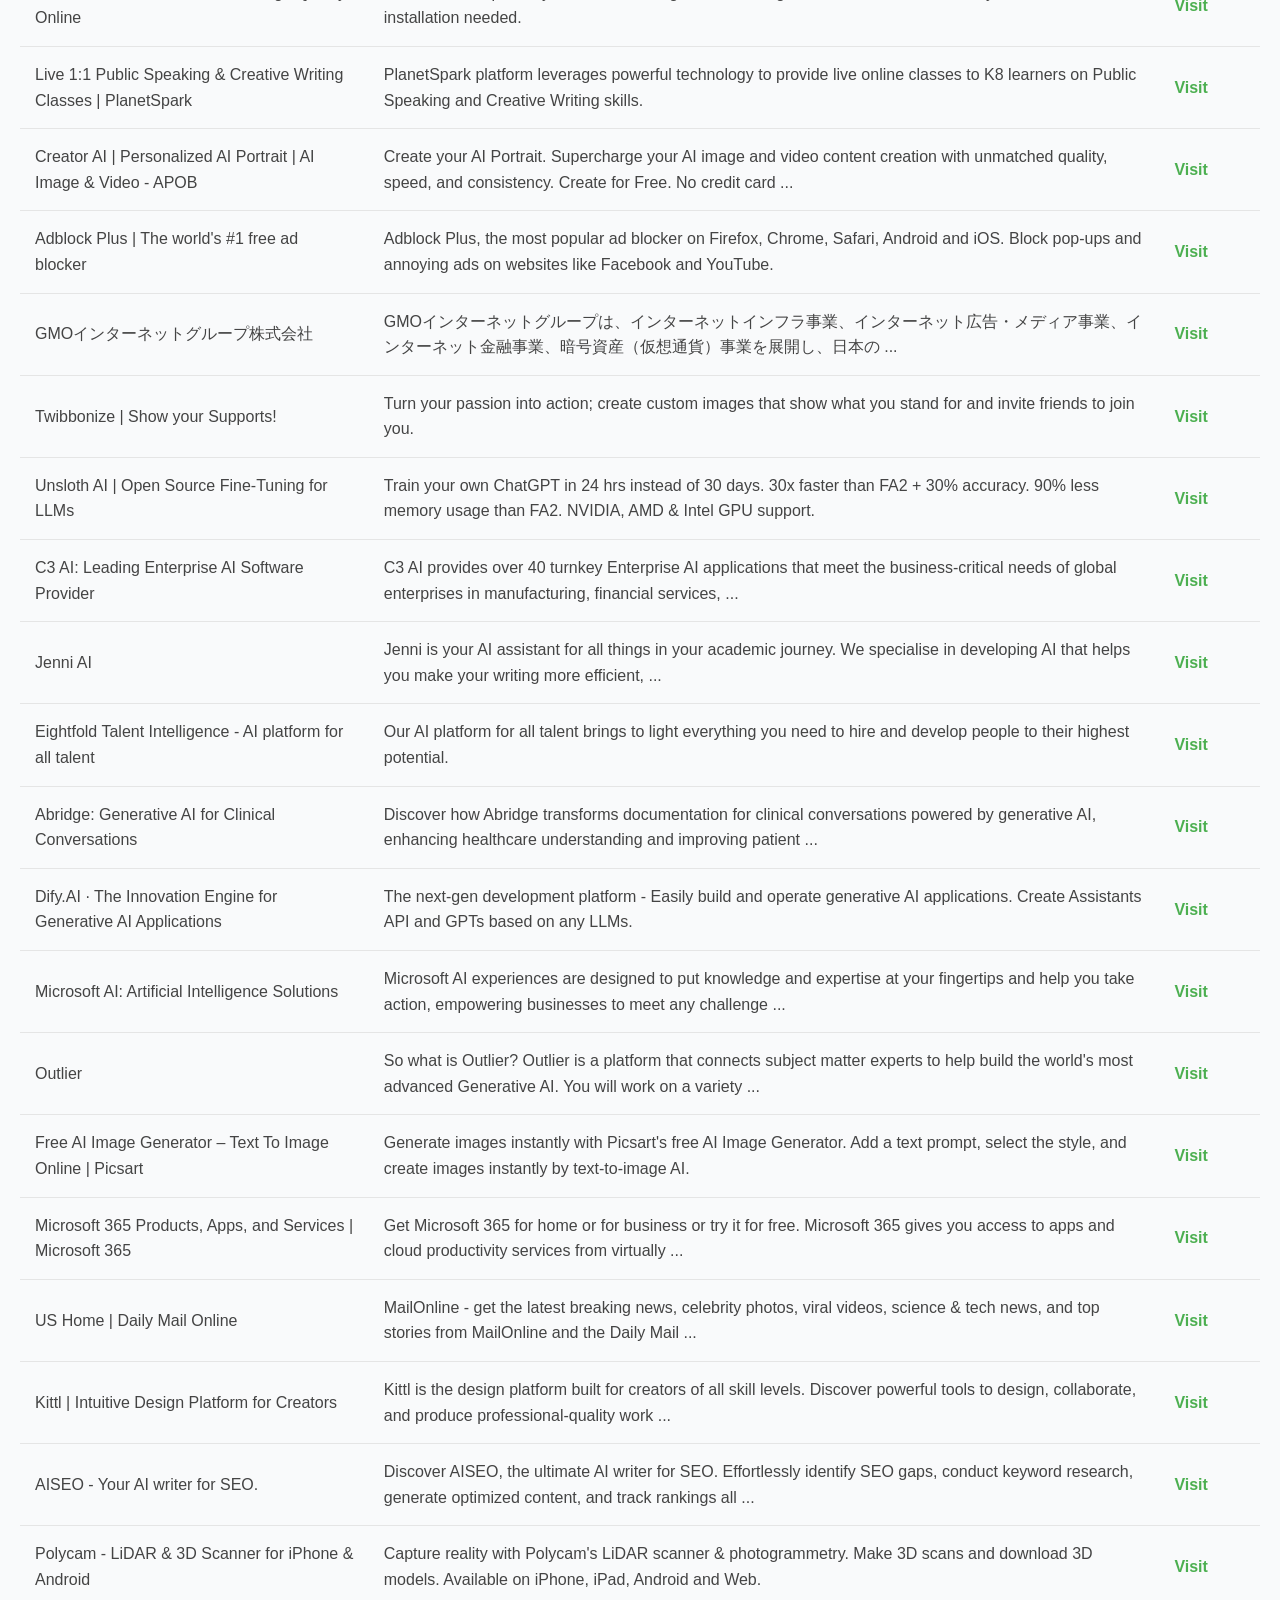
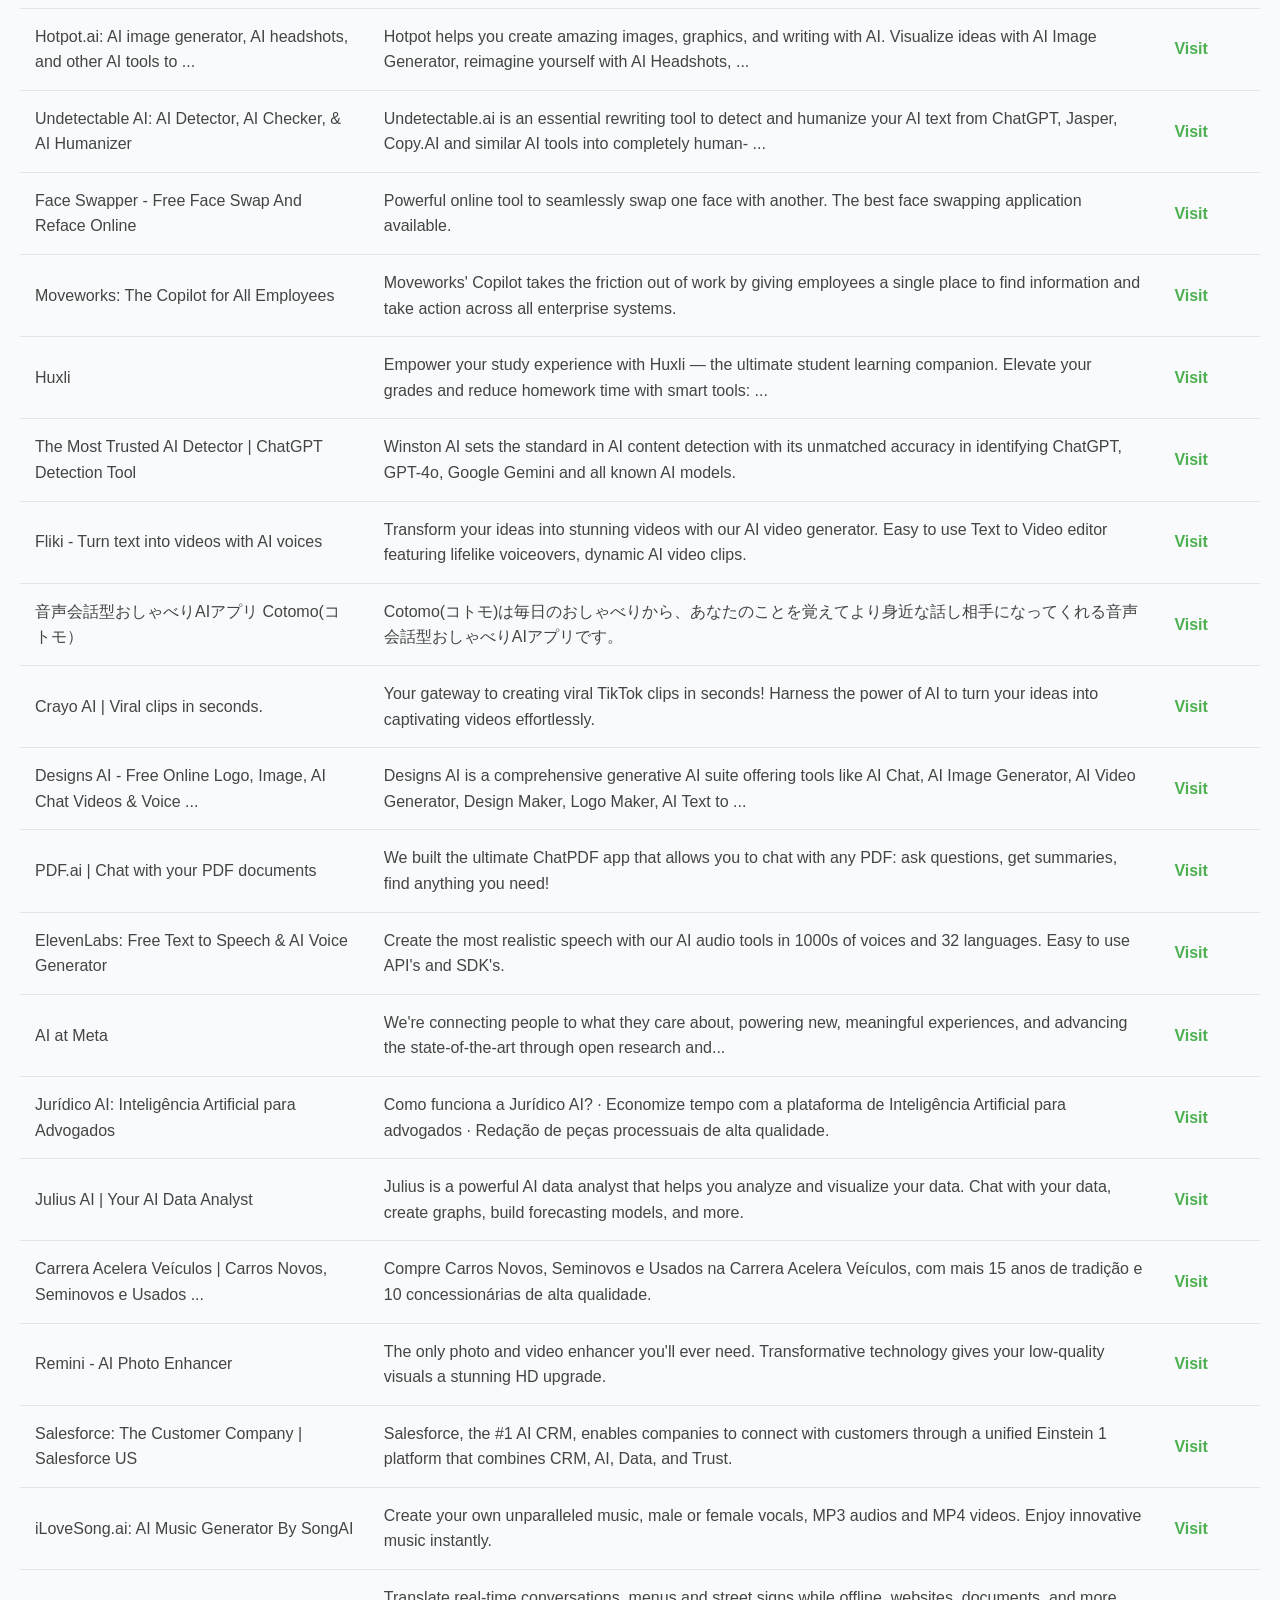
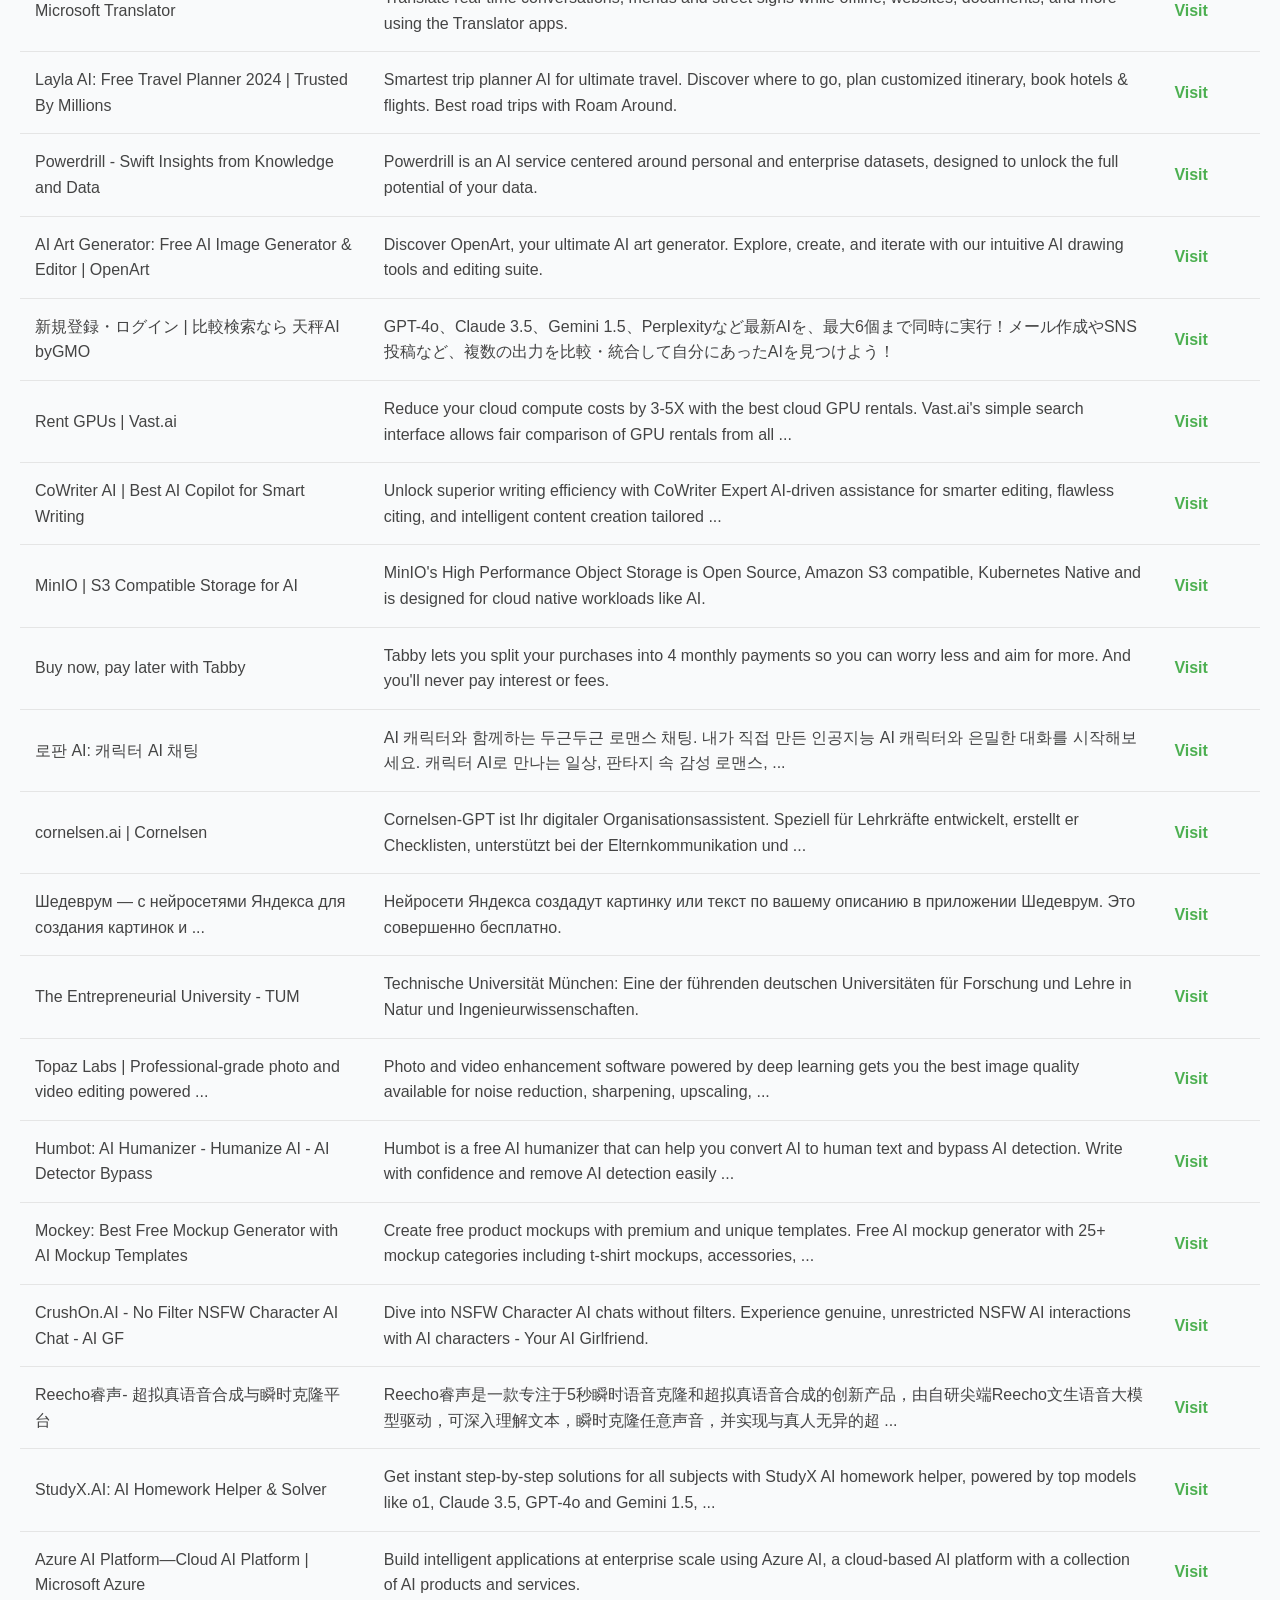
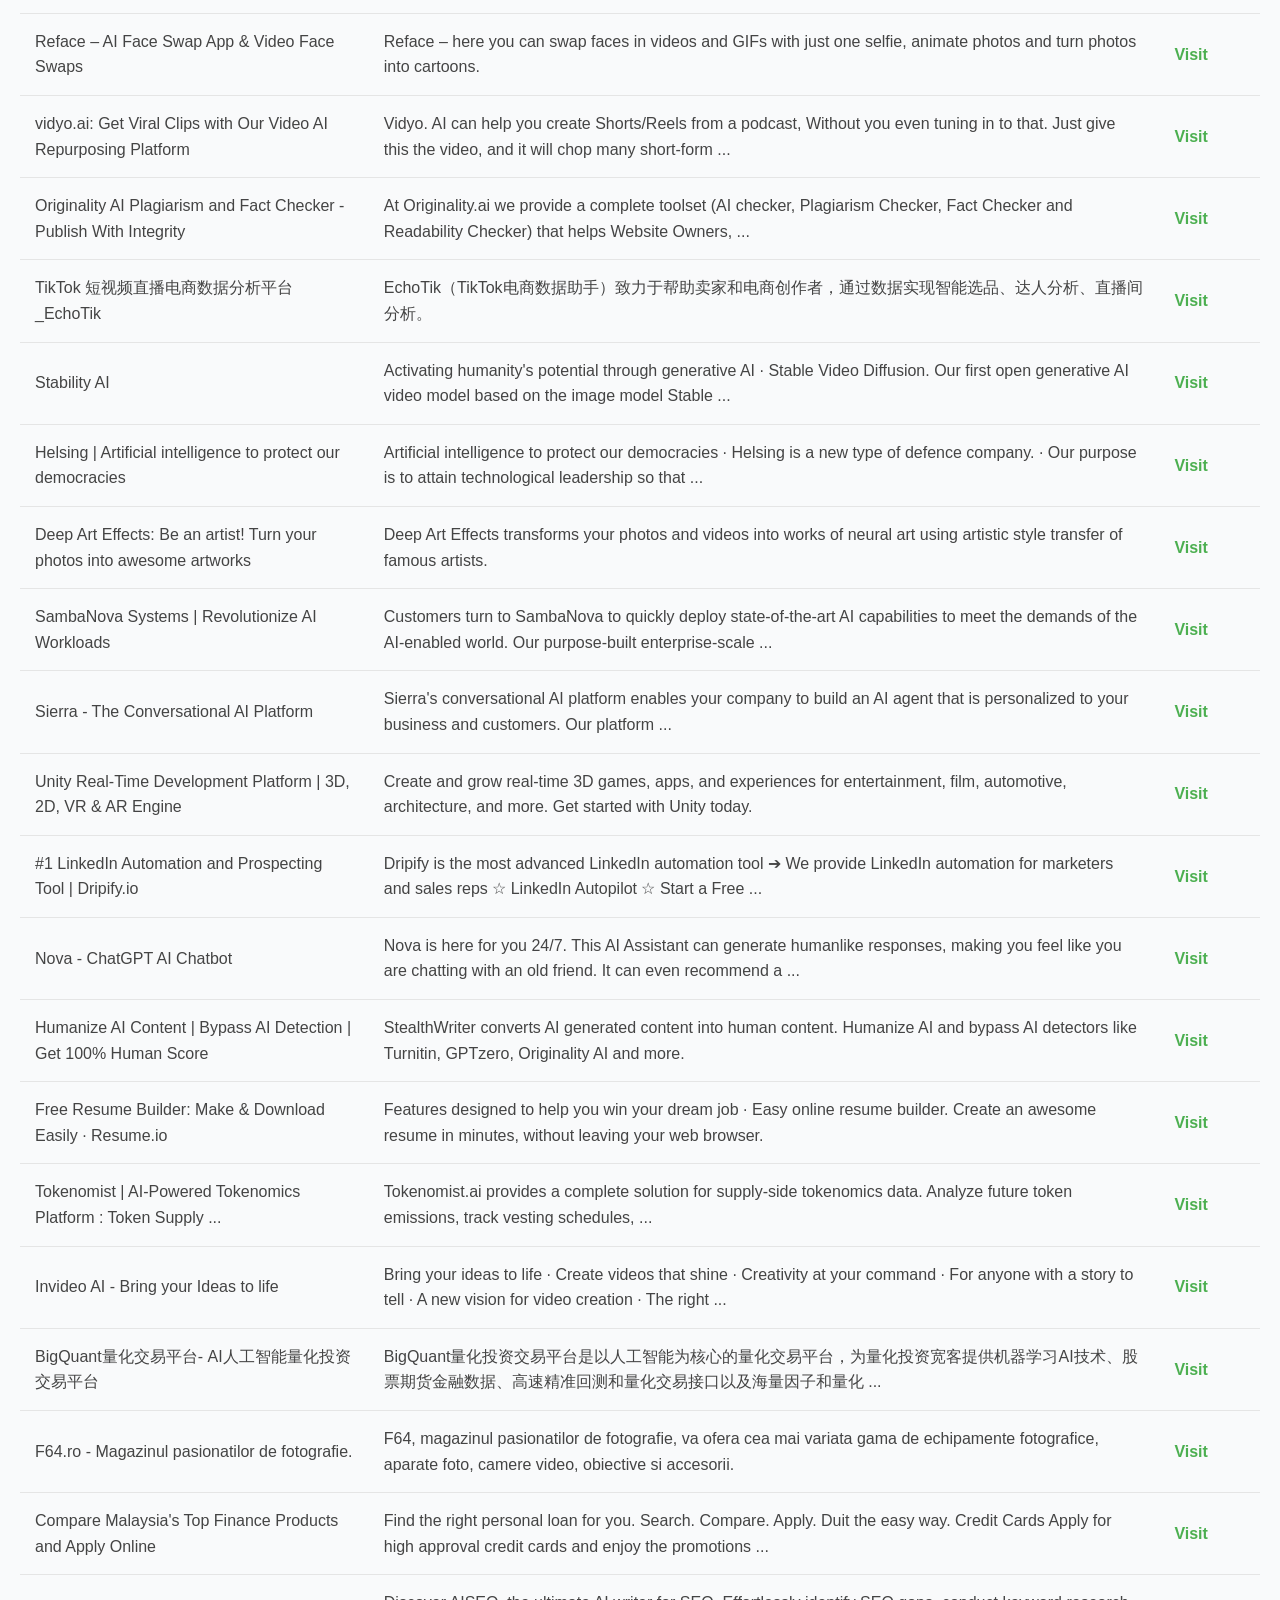
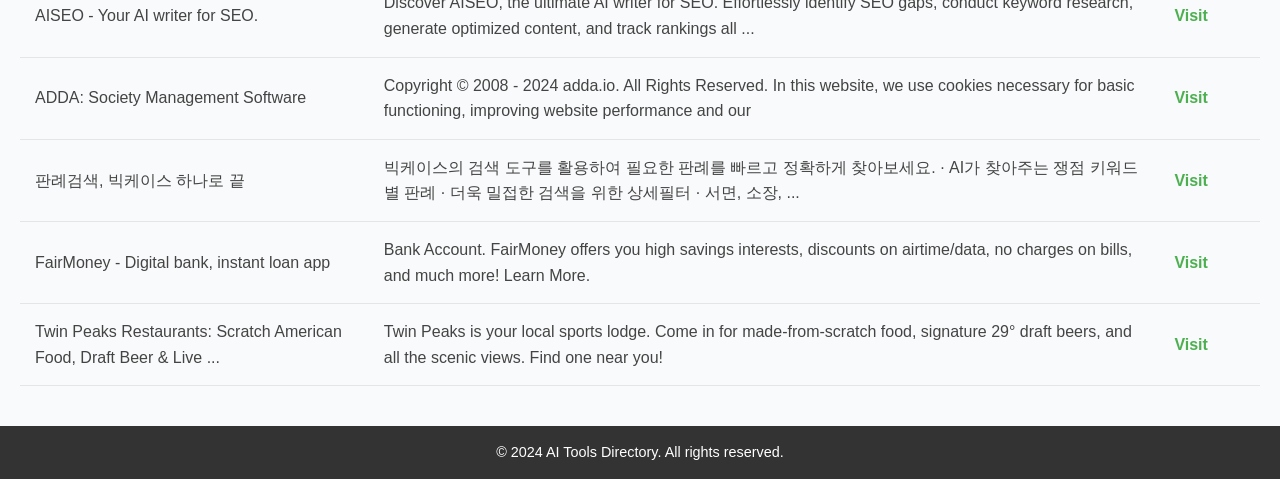
<file: index1.html>
<!DOCTYPE html>
<html lang="en">
<head>
    <meta charset="UTF-8">
    <meta name="viewport" content="width=device-width, initial-scale=1.0">
    <title>AI Tools Directory</title>
    <link rel="stylesheet" href="styles.css">
</head>
<body>
    <header>
        <h1>AI Tools Directory</h1>
        <p>Discover the latest AI tools with their descriptions and links.</p>
    </header>
    <main>
        <table>
            <thead>
                <tr>
                    <th>Name</th>
                    <th>Description</th>
                    <th>Website</th>
                </tr>
            </thead>
            <tbody>
                
        <tr>
            <td>SportsEngine Sports Management Software | SportsEngine</td>
            <td>SportsEngine is part of NBC Sports Next. We're your dedicated team with a global reach on a mission to improve and promote youth sports. We enhance youth sports ...</td>
            <td><a href="https://silbo.ai/" target="_blank">Visit</a></td>
        </tr>
        
        <tr>
            <td>Official Carelon Healthcare Services | Carelon</td>
            <td>Carelon is a healthcare services company dedicated to delivering whole-person care with connected healthcare solutions for better outcomes and experiences.</td>
            <td><a href="https://anthem.ai/" target="_blank">Visit</a></td>
        </tr>
        
        <tr>
            <td>Anakin.ai - One-Stop AI App Platform</td>
            <td>Our no-code AI app builder lets you create unique, standalone AI applications that automate tasks, generate content, answer questions and more.</td>
            <td><a href="https://anakin.ai/" target="_blank">Visit</a></td>
        </tr>
        
        <tr>
            <td>AMD ׀ together we advance_AI</td>
            <td>AMD is pushing the limits of innovation to tackle some of the world's toughest challenges with our partners.</td>
            <td><a href="https://nod.ai/" target="_blank">Visit</a></td>
        </tr>
        
        <tr>
            <td>Poly.AI Chatbot: Deeper, Discreet Conversations with Next-Gen AI ...</td>
            <td>Join Poly.AI for bold, free, and private chats with AI characters! Experience passionate and heart-pounding AI roleplay! Meet your AI companions driven by ...</td>
            <td><a href="https://polyai.ai/" target="_blank">Visit</a></td>
        </tr>
        
        <tr>
            <td>AI-Powered Low-Code Tools | Microsoft Power Platform</td>
            <td>Innovate with low-code tools using Microsoft Power Platform—Power BI, Power Apps, Power Automate, and Power Pages.</td>
            <td><a href="https://powerplatform.ai/" target="_blank">Visit</a></td>
        </tr>
        
        <tr>
            <td>Remaker AI: Revolutionize Your Image Editing with AI-Powered Tools</td>
            <td>Welcome to Remaker AI, the ultimate destination for seamless, AI-driven image editing. Whether you're looking to remove watermarks or eliminate backgrounds, ...</td>
            <td><a href="https://remaker.ai/" target="_blank">Visit</a></td>
        </tr>
        
        <tr>
            <td>Magic Studio : Make beautiful images with AI</td>
            <td>With Magic Studio anybody can use AI to create images, add & remove objects, backgrounds and more. Make beautiful images for product pages, ...</td>
            <td><a href="https://removewatermark.ai/" target="_blank">Visit</a></td>
        </tr>
        
        <tr>
            <td>Replicate — Run AI with an API</td>
            <td>Run AI with an API. Run and fine-tune open-source models. Deploy custom models at scale. All with one line of code.</td>
            <td><a href="https://replicate.ai/" target="_blank">Visit</a></td>
        </tr>
        
        <tr>
            <td>PancakeSwap: Exchange</td>
            <td>Trade, earn, and own crypto on the all-in-one multichain DEX.</td>
            <td><a href="https://pancakeswap.ai/" target="_blank">Visit</a></td>
        </tr>
        
        <tr>
            <td>Caktus AI | Homework Helper</td>
            <td>GET AHEAD WITH CAKTUS. Caktus AI is a platform built to get your work done. Trained with over 260 million research papers in almost every language, Caktus has ...</td>
            <td><a href="https://caktus.ai/" target="_blank">Visit</a></td>
        </tr>
        
        <tr>
            <td>Clarity AI: AI Sustainability Platform & Solutions</td>
            <td>Invest sustainably, shop sustainably, and report or benchmark for sustainability with easy-to-use, AI-powered technology.</td>
            <td><a href="https://clarity.ai/" target="_blank">Visit</a></td>
        </tr>
        
        <tr>
            <td>Best AI Video Generator | AI STUDIOS</td>
            <td>Create AI-generated videos quickly using simple text. You can make any idea into video with Deepbrain AI's Online AI video generation tool.</td>
            <td><a href="https://moneybrain.ai/" target="_blank">Visit</a></td>
        </tr>
        
        <tr>
            <td>Acortar.link URL gratis ⊷ acortador de link URLs seguro rápido y ...</td>
            <td>El acortador de dirección de Internet acortar.link de forma facil y rapida, con estadisticas predomina porque rastrea cuántos "clics humanos" reciben sus links.</td>
            <td><a href="https://acortar.ai/" target="_blank">Visit</a></td>
        </tr>
        
        <tr>
            <td>Figma AI: Your Creativity, unblocked with Figma AI</td>
            <td>Generate, sort, summarize. FigJam AI helps you instantly visualize complex ideas into simple diagrams, sort feedback, and automate tedious tasks. The power to ...</td>
            <td><a href="https://tricycle.ai/" target="_blank">Visit</a></td>
        </tr>
        
        <tr>
            <td>Yoodli | Free Communication Coach</td>
            <td>Improve your confidence with personalized communication coaching from Yoodli. Get feedback on your speaking skills without the pressure of an audience.</td>
            <td><a href="https://yoodli.ai/" target="_blank">Visit</a></td>
        </tr>
        
        <tr>
            <td>Animaker, Make Animated Videos with AI for Free</td>
            <td>youtube-logo · IOSApp. Animaker. Videos, Done Right! Copyright © 2024 Animaker Inc, All rights reserved. Open Animaker in. animaker-footer-logo Animaker App.</td>
            <td><a href="http://animaker.ai/" target="_blank">Visit</a></td>
        </tr>
        
        <tr>
            <td>TensorPix - Enhance Video & Image Quality Online</td>
            <td>Enhance and upscale your videos & images online using AI in less than 3 minutes. Try for Free. No installation needed.</td>
            <td><a href="https://tensorpix.ai/" target="_blank">Visit</a></td>
        </tr>
        
        <tr>
            <td>Live 1:1 Public Speaking & Creative Writing Classes | PlanetSpark</td>
            <td>PlanetSpark platform leverages powerful technology to provide live online classes to K8 learners on Public Speaking and Creative Writing skills.</td>
            <td><a href="https://planetspark.ai/" target="_blank">Visit</a></td>
        </tr>
        
        <tr>
            <td>Creator AI | Personalized AI Portrait | AI Image & Video - APOB</td>
            <td>Create your AI Portrait. Supercharge your AI image and video content creation with unmatched quality, speed, and consistency. Create for Free. No credit card ...</td>
            <td><a href="https://apob.ai/" target="_blank">Visit</a></td>
        </tr>
        
        <tr>
            <td>Adblock Plus | The world's #1 free ad blocker</td>
            <td>Adblock Plus, the most popular ad blocker on Firefox, Chrome, Safari, Android and iOS. Block pop-ups and annoying ads on websites like Facebook and YouTube.</td>
            <td><a href="https://adblock.ai/" target="_blank">Visit</a></td>
        </tr>
        
        <tr>
            <td>GMOインターネットグループ株式会社</td>
            <td>GMOインターネットグループは、インターネットインフラ事業、インターネット広告・メディア事業、インターネット金融事業、暗号資産（仮想通貨）事業を展開し、日本の ...</td>
            <td><a href="http://gmo.ai/" target="_blank">Visit</a></td>
        </tr>
        
        <tr>
            <td>Twibbonize | Show your Supports!</td>
            <td>Turn your passion into action; create custom images that show what you stand for and invite friends to join you.</td>
            <td><a href="https://bebenban.ai/" target="_blank">Visit</a></td>
        </tr>
        
        <tr>
            <td>Unsloth AI | Open Source Fine-Tuning for LLMs</td>
            <td>Train your own ChatGPT in 24 hrs instead of 30 days. 30x faster than FA2 + 30% accuracy. 90% less memory usage than FA2. NVIDIA, AMD & Intel GPU support.</td>
            <td><a href="https://unsloth.ai/" target="_blank">Visit</a></td>
        </tr>
        
        <tr>
            <td>C3 AI: Leading Enterprise AI Software Provider​</td>
            <td>C3 AI provides over 40 turnkey Enterprise AI applications that meet the business-critical needs of global enterprises in manufacturing, financial services, ...</td>
            <td><a href="https://c3.ai/" target="_blank">Visit</a></td>
        </tr>
        
        <tr>
            <td>Jenni AI</td>
            <td>Jenni is your AI assistant for all things in your academic journey. We specialise in developing AI that helps you make your writing more efficient, ...</td>
            <td><a href="https://jenni.ai/" target="_blank">Visit</a></td>
        </tr>
        
        <tr>
            <td>Eightfold Talent Intelligence - AI platform for all talent</td>
            <td>Our AI platform for all talent brings to light everything you need to hire and develop people to their highest potential.</td>
            <td><a href="https://eightfold.ai/" target="_blank">Visit</a></td>
        </tr>
        
        <tr>
            <td>Abridge: Generative AI for Clinical Conversations</td>
            <td>Discover how Abridge transforms documentation for clinical conversations powered by generative AI, enhancing healthcare understanding and improving patient ...</td>
            <td><a href="http://abridge.ai/" target="_blank">Visit</a></td>
        </tr>
        
        <tr>
            <td>Dify.AI · The Innovation Engine for Generative AI Applications</td>
            <td>The next-gen development platform - Easily build and operate generative AI applications. Create Assistants API and GPTs based on any LLMs.</td>
            <td><a href="https://dify.ai/" target="_blank">Visit</a></td>
        </tr>
        
        <tr>
            <td>Microsoft AI: Artificial Intelligence Solutions</td>
            <td>Microsoft AI experiences are designed to put knowledge and expertise at your fingertips and help you take action, empowering businesses to meet any challenge ...</td>
            <td><a href="http://microsoft.ai/" target="_blank">Visit</a></td>
        </tr>
        
        <tr>
            <td>Outlier</td>
            <td>So what is Outlier? Outlier is a platform that connects subject matter experts to help build the world's most advanced Generative AI. You will work on a variety ...</td>
            <td><a href="https://outlier.ai/" target="_blank">Visit</a></td>
        </tr>
        
        <tr>
            <td>Free AI Image Generator – Text To Image Online | Picsart</td>
            <td>Generate images instantly with Picsart's free AI Image Generator. Add a text prompt, select the style, and create images instantly by text-to-image AI.</td>
            <td><a href="https://gen.ai/" target="_blank">Visit</a></td>
        </tr>
        
        <tr>
            <td>Microsoft 365 Products, Apps, and Services | Microsoft 365</td>
            <td>Get Microsoft 365 for home or for business or try it for free. Microsoft 365 gives you access to apps and cloud productivity services from virtually ...</td>
            <td><a href="https://office.ai/" target="_blank">Visit</a></td>
        </tr>
        
        <tr>
            <td>US Home | Daily Mail Online</td>
            <td>MailOnline - get the latest breaking news, celebrity photos, viral videos, science & tech news, and top stories from MailOnline and the Daily Mail ...</td>
            <td><a href="https://dailym.ai/" target="_blank">Visit</a></td>
        </tr>
        
        <tr>
            <td>Kittl | Intuitive Design Platform for Creators</td>
            <td>Kittl is the design platform built for creators of all skill levels. Discover powerful tools to design, collaborate, and produce professional-quality work ...</td>
            <td><a href="https://kittl.ai/" target="_blank">Visit</a></td>
        </tr>
        
        <tr>
            <td>AISEO - Your AI writer for SEO.</td>
            <td>Discover AISEO, the ultimate AI writer for SEO. Effortlessly identify SEO gaps, conduct keyword research, generate optimized content, and track rankings all ...</td>
            <td><a href="https://aiseo.ai/index.html" target="_blank">Visit</a></td>
        </tr>
        
        <tr>
            <td>Polycam - LiDAR & 3D Scanner for iPhone & Android</td>
            <td>Capture reality with Polycam's LiDAR scanner & photogrammetry. Make 3D scans and download 3D models. Available on iPhone, iPad, Android and Web.</td>
            <td><a href="https://polycam.ai/" target="_blank">Visit</a></td>
        </tr>
        
        <tr>
            <td>Hotpot.ai: AI image generator, AI headshots, and other AI tools to ...</td>
            <td>Hotpot helps you create amazing images, graphics, and writing with AI. Visualize ideas with AI Image Generator, reimagine yourself with AI Headshots, ...</td>
            <td><a href="https://hotpot.ai/" target="_blank">Visit</a></td>
        </tr>
        
        <tr>
            <td>Undetectable AI: AI Detector, AI Checker, & AI Humanizer</td>
            <td>Undetectable.ai is an essential rewriting tool to detect and humanize your AI text from ChatGPT, Jasper, Copy.AI and similar AI tools into completely human- ...</td>
            <td><a href="https://undetectable.ai/" target="_blank">Visit</a></td>
        </tr>
        
        <tr>
            <td>Face Swapper - Free Face Swap And Reface Online</td>
            <td>Powerful online tool to seamlessly swap one face with another. The best face swapping application available.</td>
            <td><a href="https://faceswapper.ai/" target="_blank">Visit</a></td>
        </tr>
        
        <tr>
            <td>Moveworks: The Copilot for All Employees</td>
            <td>Moveworks' Copilot takes the friction out of work by giving employees a single place to find information and take action across all enterprise systems.</td>
            <td><a href="https://moveworks.ai/" target="_blank">Visit</a></td>
        </tr>
        
        <tr>
            <td>Huxli</td>
            <td>Empower your study experience with Huxli — the ultimate student learning companion. Elevate your grades and reduce homework time with smart tools: ...</td>
            <td><a href="https://huxli.ai/" target="_blank">Visit</a></td>
        </tr>
        
        <tr>
            <td>The Most Trusted AI Detector | ChatGPT Detection Tool</td>
            <td>Winston AI sets the standard in AI content detection with its unmatched accuracy in identifying ChatGPT, GPT-4o, Google Gemini and all known AI models.</td>
            <td><a href="https://gowinston.ai/" target="_blank">Visit</a></td>
        </tr>
        
        <tr>
            <td>Fliki - Turn text into videos with AI voices</td>
            <td>Transform your ideas into stunning videos with our AI video generator. Easy to use Text to Video editor featuring lifelike voiceovers, dynamic AI video clips.</td>
            <td><a href="https://fliki.ai/" target="_blank">Visit</a></td>
        </tr>
        
        <tr>
            <td>音声会話型おしゃべりAIアプリ Cotomo(コトモ）</td>
            <td>Cotomo(コトモ)は毎日のおしゃべりから、あなたのことを覚えてより身近な話し相手になってくれる音声会話型おしゃべりAIアプリです。</td>
            <td><a href="https://cotomo.ai/" target="_blank">Visit</a></td>
        </tr>
        
        <tr>
            <td>Crayo AI | Viral clips in seconds.</td>
            <td>Your gateway to creating viral TikTok clips in seconds! Harness the power of AI to turn your ideas into captivating videos effortlessly.</td>
            <td><a href="https://crayo.ai/" target="_blank">Visit</a></td>
        </tr>
        
        <tr>
            <td>Designs AI - Free Online Logo, Image, AI Chat Videos & Voice ...</td>
            <td>Designs AI is a comprehensive generative AI suite offering tools like AI Chat, AI Image Generator, AI Video Generator, Design Maker, Logo Maker, AI Text to ...</td>
            <td><a href="https://designs.ai/" target="_blank">Visit</a></td>
        </tr>
        
        <tr>
            <td>PDF.ai | Chat with your PDF documents</td>
            <td>We built the ultimate ChatPDF app that allows you to chat with any PDF: ask questions, get summaries, find anything you need!</td>
            <td><a href="https://pdf.ai/" target="_blank">Visit</a></td>
        </tr>
        
        <tr>
            <td>ElevenLabs: Free Text to Speech & AI Voice Generator</td>
            <td>Create the most realistic speech with our AI audio tools in 1000s of voices and 32 languages. Easy to use API's and SDK's.</td>
            <td><a href="http://11.ai/" target="_blank">Visit</a></td>
        </tr>
        
        <tr>
            <td>AI at Meta</td>
            <td>We're connecting people to what they care about, powering new, meaningful experiences, and advancing the state-of-the-art through open research and...</td>
            <td><a href="http://facebook.ai/" target="_blank">Visit</a></td>
        </tr>
        
        <tr>
            <td>Jurídico AI: Inteligência Artificial para Advogados</td>
            <td>Como funciona a Jurídico AI? · Economize tempo com a plataforma de Inteligência Artificial para advogados · Redação de peças processuais de alta qualidade.</td>
            <td><a href="https://juridico.ai/" target="_blank">Visit</a></td>
        </tr>
        
        <tr>
            <td>Julius AI | Your AI Data Analyst</td>
            <td>Julius is a powerful AI data analyst that helps you analyze and visualize your data. Chat with your data, create graphs, build forecasting models, and more.</td>
            <td><a href="https://julius.ai/" target="_blank">Visit</a></td>
        </tr>
        
        <tr>
            <td>Carrera Acelera Veículos | Carros Novos, Seminovos e Usados ...</td>
            <td>Compre Carros Novos, Seminovos e Usados na Carrera Acelera Veículos, com mais 15 anos de tradição e 10 concessionárias de alta qualidade.</td>
            <td><a href="https://acelera.ai/" target="_blank">Visit</a></td>
        </tr>
        
        <tr>
            <td>Remini - AI Photo Enhancer</td>
            <td>The only photo and video enhancer you'll ever need. Transformative technology gives your low-quality visuals a stunning HD upgrade.</td>
            <td><a href="https://remini.ai/" target="_blank">Visit</a></td>
        </tr>
        
        <tr>
            <td>Salesforce: The Customer Company | Salesforce US</td>
            <td>Salesforce, the #1 AI CRM, enables companies to connect with customers through a unified Einstein 1 platform that combines CRM, AI, Data, and Trust.</td>
            <td><a href="http://bonobo.ai/" target="_blank">Visit</a></td>
        </tr>
        
        <tr>
            <td>iLoveSong.ai: AI Music Generator By SongAI</td>
            <td>Create your own unparalleled music, male or female vocals, MP3 audios and MP4 videos. Enjoy innovative music instantly.</td>
            <td><a href="https://ilovesong.ai/" target="_blank">Visit</a></td>
        </tr>
        
        <tr>
            <td>Microsoft Translator</td>
            <td>Translate real-time conversations, menus and street signs while offline, websites, documents, and more using the Translator apps.</td>
            <td><a href="http://translate.ai/" target="_blank">Visit</a></td>
        </tr>
        
        <tr>
            <td>Layla AI: Free Travel Planner 2024 | Trusted By Millions</td>
            <td>Smartest trip planner AI for ultimate travel. Discover where to go, plan customized itinerary, book hotels & flights. Best road trips with Roam Around.</td>
            <td><a href="https://layla.ai/" target="_blank">Visit</a></td>
        </tr>
        
        <tr>
            <td>Powerdrill - Swift Insights from Knowledge and Data</td>
            <td>Powerdrill is an AI service centered around personal and enterprise datasets, designed to unlock the full potential of your data.</td>
            <td><a href="https://powerdrill.ai/" target="_blank">Visit</a></td>
        </tr>
        
        <tr>
            <td>AI Art Generator: Free AI Image Generator & Editor | OpenArt</td>
            <td>Discover OpenArt, your ultimate AI art generator. Explore, create, and iterate with our intuitive AI drawing tools and editing suite.</td>
            <td><a href="https://openart.ai/" target="_blank">Visit</a></td>
        </tr>
        
        <tr>
            <td>新規登録・ログイン | 比較検索なら 天秤AI byGMO</td>
            <td>GPT-4o、Claude 3.5、Gemini 1.5、Perplexityなど最新AIを、最大6個まで同時に実行！メール作成やSNS投稿など、複数の出力を比較・統合して自分にあったAIを見つけよう！</td>
            <td><a href="https://tenbin.ai/" target="_blank">Visit</a></td>
        </tr>
        
        <tr>
            <td>Rent GPUs | Vast.ai</td>
            <td>Reduce your cloud compute costs by 3-5X with the best cloud GPU rentals. Vast.ai's simple search interface allows fair comparison of GPU rentals from all ...</td>
            <td><a href="https://vast.ai/" target="_blank">Visit</a></td>
        </tr>
        
        <tr>
            <td>CoWriter AI | Best AI Copilot for Smart Writing</td>
            <td>Unlock superior writing efficiency with CoWriter Expert AI-driven assistance for smarter editing, flawless citing, and intelligent content creation tailored ...</td>
            <td><a href="https://cowriter.ai/" target="_blank">Visit</a></td>
        </tr>
        
        <tr>
            <td>MinIO | S3 Compatible Storage for AI</td>
            <td>MinIO's High Performance Object Storage is Open Source, Amazon S3 compatible, Kubernetes Native and is designed for cloud native workloads like AI.</td>
            <td><a href="http://min.ai/" target="_blank">Visit</a></td>
        </tr>
        
        <tr>
            <td>Buy now, pay later with Tabby</td>
            <td>Tabby lets you split your purchases into 4 monthly payments so you can worry less and aim for more. And you'll never pay interest or fees.</td>
            <td><a href="https://tabby.ai/" target="_blank">Visit</a></td>
        </tr>
        
        <tr>
            <td>로판 AI: 캐릭터 AI 채팅</td>
            <td>AI 캐릭터와 함께하는 두근두근 로맨스 채팅. 내가 직접 만든 인공지능 AI 캐릭터와 은밀한 대화를 시작해보세요. 캐릭터 AI로 만나는 일상, 판타지 속 감성 로맨스, ...</td>
            <td><a href="https://rofan.ai/" target="_blank">Visit</a></td>
        </tr>
        
        <tr>
            <td>cornelsen.ai | Cornelsen</td>
            <td>Cornelsen-GPT ist Ihr digitaler Organisationsassistent. Speziell für Lehrkräfte entwickelt, erstellt er Checklisten, unterstützt bei der Elternkommunikation und ...</td>
            <td><a href="https://cornelsen.ai/" target="_blank">Visit</a></td>
        </tr>
        
        <tr>
            <td>Шедеврум — с нейросетями Яндекса для создания картинок и ...</td>
            <td>Нейросети Яндекса создадут картинку или текст по вашему описанию в приложении Шедеврум. Это совершенно бесплатно.</td>
            <td><a href="https://shedevrum.ai/" target="_blank">Visit</a></td>
        </tr>
        
        <tr>
            <td>The Entrepreneurial University - TUM</td>
            <td>Technische Universität München: Eine der führenden deutschen Universitäten für Forschung und Lehre in Natur und Ingenieurwissenschaften.</td>
            <td><a href="https://tum.ai/" target="_blank">Visit</a></td>
        </tr>
        
        <tr>
            <td>Topaz Labs | Professional-grade photo and video editing powered ...</td>
            <td>Photo and video enhancement software powered by deep learning gets you the best image quality available for noise reduction, sharpening, upscaling, ...</td>
            <td><a href="http://topaz.ai/" target="_blank">Visit</a></td>
        </tr>
        
        <tr>
            <td>Humbot: AI Humanizer - Humanize AI - AI Detector Bypass</td>
            <td>Humbot is a free AI humanizer that can help you convert AI to human text and bypass AI detection. Write with confidence and remove AI detection easily ...</td>
            <td><a href="https://humbot.ai/" target="_blank">Visit</a></td>
        </tr>
        
        <tr>
            <td>Mockey: Best Free Mockup Generator with AI Mockup Templates</td>
            <td>Create free product mockups with premium and unique templates. Free AI mockup generator with 25+ mockup categories including t-shirt mockups, accessories, ...</td>
            <td><a href="https://mockey.ai/" target="_blank">Visit</a></td>
        </tr>
        
        <tr>
            <td>CrushOn.AI - No Filter NSFW Character AI Chat - AI GF</td>
            <td>Dive into NSFW Character AI chats without filters. Experience genuine, unrestricted NSFW AI interactions with AI characters - Your AI Girlfriend.</td>
            <td><a href="https://crushon.ai/" target="_blank">Visit</a></td>
        </tr>
        
        <tr>
            <td>Reecho睿声- 超拟真语音合成与瞬时克隆平台</td>
            <td>Reecho睿声是一款专注于5秒瞬时语音克隆和超拟真语音合成的创新产品，由自研尖端Reecho文生语音大模型驱动，可深入理解文本，瞬时克隆任意声音，并实现与真人无异的超 ...</td>
            <td><a href="https://reecho.ai/" target="_blank">Visit</a></td>
        </tr>
        
        <tr>
            <td>StudyX.AI: AI Homework Helper & Solver</td>
            <td>Get instant step-by-step solutions for all subjects with StudyX AI homework helper, powered by top models like o1, Claude 3.5, GPT-4o and Gemini 1.5, ...</td>
            <td><a href="https://studyx.ai/" target="_blank">Visit</a></td>
        </tr>
        
        <tr>
            <td>Azure AI Platform—Cloud AI Platform | Microsoft Azure</td>
            <td>Build intelligent applications at enterprise scale using Azure AI, a cloud-based AI platform with a collection of AI products and services.</td>
            <td><a href="https://azure.ai/" target="_blank">Visit</a></td>
        </tr>
        
        <tr>
            <td>Reface – AI Face Swap App & Video Face Swaps</td>
            <td>Reface – here you can swap faces in videos and GIFs with just one selfie, animate photos and turn photos into cartoons.</td>
            <td><a href="https://reface.ai/" target="_blank">Visit</a></td>
        </tr>
        
        <tr>
            <td>vidyo.ai: Get Viral Clips with Our Video AI Repurposing Platform</td>
            <td>Vidyo. AI can help you create Shorts/Reels from a podcast, Without you even tuning in to that. Just give this the video, and it will chop many short-form ...</td>
            <td><a href="https://vidyo.ai/" target="_blank">Visit</a></td>
        </tr>
        
        <tr>
            <td>Originality AI Plagiarism and Fact Checker - Publish With Integrity</td>
            <td>At Originality.ai we provide a complete toolset (AI checker, Plagiarism Checker, Fact Checker and Readability Checker) that helps Website Owners, ...</td>
            <td><a href="https://originality.ai/" target="_blank">Visit</a></td>
        </tr>
        
        <tr>
            <td>TikTok 短视频直播电商数据分析平台_EchoTik</td>
            <td>EchoTik（TikTok电商数据助手）致力于帮助卖家和电商创作者，通过数据实现智能选品、达人分析、直播间分析。</td>
            <td><a href="http://echotik.ai/" target="_blank">Visit</a></td>
        </tr>
        
        <tr>
            <td>Stability AI</td>
            <td>Activating humanity's potential through generative AI · Stable Video Diffusion. Our first open generative AI video model based on the image model Stable ...</td>
            <td><a href="https://stability.ai/" target="_blank">Visit</a></td>
        </tr>
        
        <tr>
            <td>Helsing | Artificial intelligence to protect our democracies</td>
            <td>Artificial intelligence to protect our democracies · Helsing is a new type of defence company. · Our purpose is to attain technological leadership so that ...</td>
            <td><a href="https://helsing.ai/" target="_blank">Visit</a></td>
        </tr>
        
        <tr>
            <td>Deep Art Effects: Be an artist! Turn your photos into awesome artworks</td>
            <td>Deep Art Effects transforms your photos and videos into works of neural art using artistic style transfer of famous artists.</td>
            <td><a href="https://deepart.ai/" target="_blank">Visit</a></td>
        </tr>
        
        <tr>
            <td>SambaNova Systems | Revolutionize AI Workloads</td>
            <td>Customers turn to SambaNova to quickly deploy state-of-the-art AI capabilities to meet the demands of the AI-enabled world. Our purpose-built enterprise-scale ...</td>
            <td><a href="https://sambanova.ai/" target="_blank">Visit</a></td>
        </tr>
        
        <tr>
            <td>Sierra - The Conversational AI Platform</td>
            <td>Sierra's conversational AI platform enables your company to build an AI agent that is personalized to your business and customers. Our platform ...</td>
            <td><a href="https://sierra.ai/" target="_blank">Visit</a></td>
        </tr>
        
        <tr>
            <td>Unity Real-Time Development Platform | 3D, 2D, VR & AR Engine</td>
            <td>Create and grow real-time 3D games, apps, and experiences for entertainment, film, automotive, architecture, and more. Get started with Unity today.</td>
            <td><a href="https://barium.ai/" target="_blank">Visit</a></td>
        </tr>
        
        <tr>
            <td>#1 LinkedIn Automation and Prospecting Tool | Dripify.io</td>
            <td>Dripify is the most advanced LinkedIn automation tool ➔ We provide LinkedIn automation for marketers and sales reps ☆ LinkedIn Autopilot ☆ Start a Free ...</td>
            <td><a href="https://dripify.ai/" target="_blank">Visit</a></td>
        </tr>
        
        <tr>
            <td>Nova - ChatGPT AI Chatbot</td>
            <td>Nova is here for you 24/7. This AI Assistant can generate humanlike responses, making you feel like you are chatting with an old friend. It can even recommend a ...</td>
            <td><a href="https://novaapp.ai/" target="_blank">Visit</a></td>
        </tr>
        
        <tr>
            <td>Humanize AI Content | Bypass AI Detection | Get 100% Human Score</td>
            <td>StealthWriter converts AI generated content into human content. Humanize AI and bypass AI detectors like Turnitin, GPTzero, Originality AI and more.</td>
            <td><a href="https://stealthwriter.ai/" target="_blank">Visit</a></td>
        </tr>
        
        <tr>
            <td>Free Resume Builder: Make & Download Easily · Resume.io</td>
            <td>Features designed to help you win your dream job · Easy online resume builder. Create an awesome resume in minutes, without leaving your web browser.</td>
            <td><a href="https://resume.ai/" target="_blank">Visit</a></td>
        </tr>
        
        <tr>
            <td>Tokenomist | AI-Powered Tokenomics Platform : Token Supply ...</td>
            <td>Tokenomist.ai provides a complete solution for supply-side tokenomics data. Analyze future token emissions, track vesting schedules, ...</td>
            <td><a href="https://tokenomist.ai/" target="_blank">Visit</a></td>
        </tr>
        
        <tr>
            <td>Invideo AI - Bring your Ideas to life</td>
            <td>Bring your ideas to life · Create videos that shine · Creativity at your command · For anyone with a story to tell · A new vision for video creation · The right ...</td>
            <td><a href="https://invideo.ai/" target="_blank">Visit</a></td>
        </tr>
        
        <tr>
            <td>BigQuant量化交易平台- AI人工智能量化投资交易平台</td>
            <td>BigQuant量化投资交易平台是以人工智能为核心的量化交易平台，为量化投资宽客提供机器学习AI技术、股票期货金融数据、高速精准回测和量化交易接口以及海量因子和量化 ...</td>
            <td><a href="https://bigquant.ai/" target="_blank">Visit</a></td>
        </tr>
        
        <tr>
            <td>F64.ro - Magazinul pasionatilor de fotografie.</td>
            <td>F64, magazinul pasionatilor de fotografie, va ofera cea mai variata gama de echipamente fotografice, aparate foto, camere video, obiective si accesorii.</td>
            <td><a href="https://f64.ai/" target="_blank">Visit</a></td>
        </tr>
        
        <tr>
            <td>Compare Malaysia's Top Finance Products and Apply Online</td>
            <td>Find the right personal loan for you. Search. Compare. Apply. Duit the easy way. Credit Cards Apply for high approval credit cards and enjoy the promotions ...</td>
            <td><a href="http://sora.ai/" target="_blank">Visit</a></td>
        </tr>
        
        <tr>
            <td>AISEO - Your AI writer for SEO.</td>
            <td>Discover AISEO, the ultimate AI writer for SEO. Effortlessly identify SEO gaps, conduct keyword research, generate optimized content, and track rankings all ...</td>
            <td><a href="https://aiseo.ai/" target="_blank">Visit</a></td>
        </tr>
        
        <tr>
            <td>ADDA: Society Management Software</td>
            <td>Copyright © 2008 - 2024 adda.io. All Rights Reserved. In this website, we use cookies necessary for basic functioning, improving website performance and our</td>
            <td><a href="http://adda.ai/" target="_blank">Visit</a></td>
        </tr>
        
        <tr>
            <td>판례검색, 빅케이스 하나로 끝</td>
            <td>빅케이스의 검색 도구를 활용하여 필요한 판례를 빠르고 정확하게 찾아보세요. · AI가 찾아주는 쟁점 키워드별 판례 · 더욱 밀접한 검색을 위한 상세필터 · 서면, 소장, ...</td>
            <td><a href="https://bigcase.ai/" target="_blank">Visit</a></td>
        </tr>
        
        <tr>
            <td>FairMoney - Digital bank, instant loan app</td>
            <td>Bank Account. FairMoney offers you high savings interests, discounts on airtime/data, no charges on bills, and much more! Learn More.</td>
            <td><a href="https://fairmoney.ai/" target="_blank">Visit</a></td>
        </tr>
        
        <tr>
            <td>Twin Peaks Restaurants: Scratch American Food, Draft Beer & Live ...</td>
            <td>Twin Peaks is your local sports lodge. Come in for made-from-scratch food, signature 29° draft beers, and all the scenic views. Find one near you!</td>
            <td><a href="https://yawye.ai/" target="_blank">Visit</a></td>
        </tr>
        
            </tbody>
        </table>
    </main>
    <footer>
        <p>&copy; 2024 AI Tools Directory. All rights reserved.</p>
    </footer>
</body>
</html>
</file>
<file: styles.css>
* {
    margin: 0;
    padding: 0;
    box-sizing: border-box;
}

body {
    font-family: 'Arial', sans-serif;
    line-height: 1.6;
    color: #444;
    background: #f9fafb;
    margin: 0;
    padding: 0;
}

header {
    background: #4CAF50;
    color: #fff;
    padding: 20px 10px;
    text-align: center;
    box-shadow: 0 2px 4px rgba(0, 0, 0, 0.1);
}

header h1 {
    font-size: 2.5rem;
    margin-bottom: 10px;
}

header p {
    font-size: 1.2rem;
}

main {
    padding: 20px;
}

.table-container {
    overflow-x: auto;
    margin: 20px auto;
    max-width: 1200px;
    background: #fff;
    border-radius: 8px;
    box-shadow: 0 2px 6px rgba(0, 0, 0, 0.1);
}

table {
    width: 100%;
    border-collapse: collapse;
    text-align: left;
}

table th, table td {
    padding: 15px;
    border-bottom: 1px solid #e5e5e5;
}

table th {
    background: #f4f4f4;
    font-weight: bold;
    text-transform: uppercase;
    font-size: 0.9rem;
    letter-spacing: 0.05em;
}

table tr:hover {
    background: #f9f9f9;
}

a {
    color: #4CAF50;
    text-decoration: none;
    font-weight: bold;
}

a:hover {
    text-decoration: underline;
}

footer {
    text-align: center;
    padding: 15px;
    background: #333;
    color: #fff;
    margin-top: 20px;
    font-size: 0.9rem;
}
</file>
